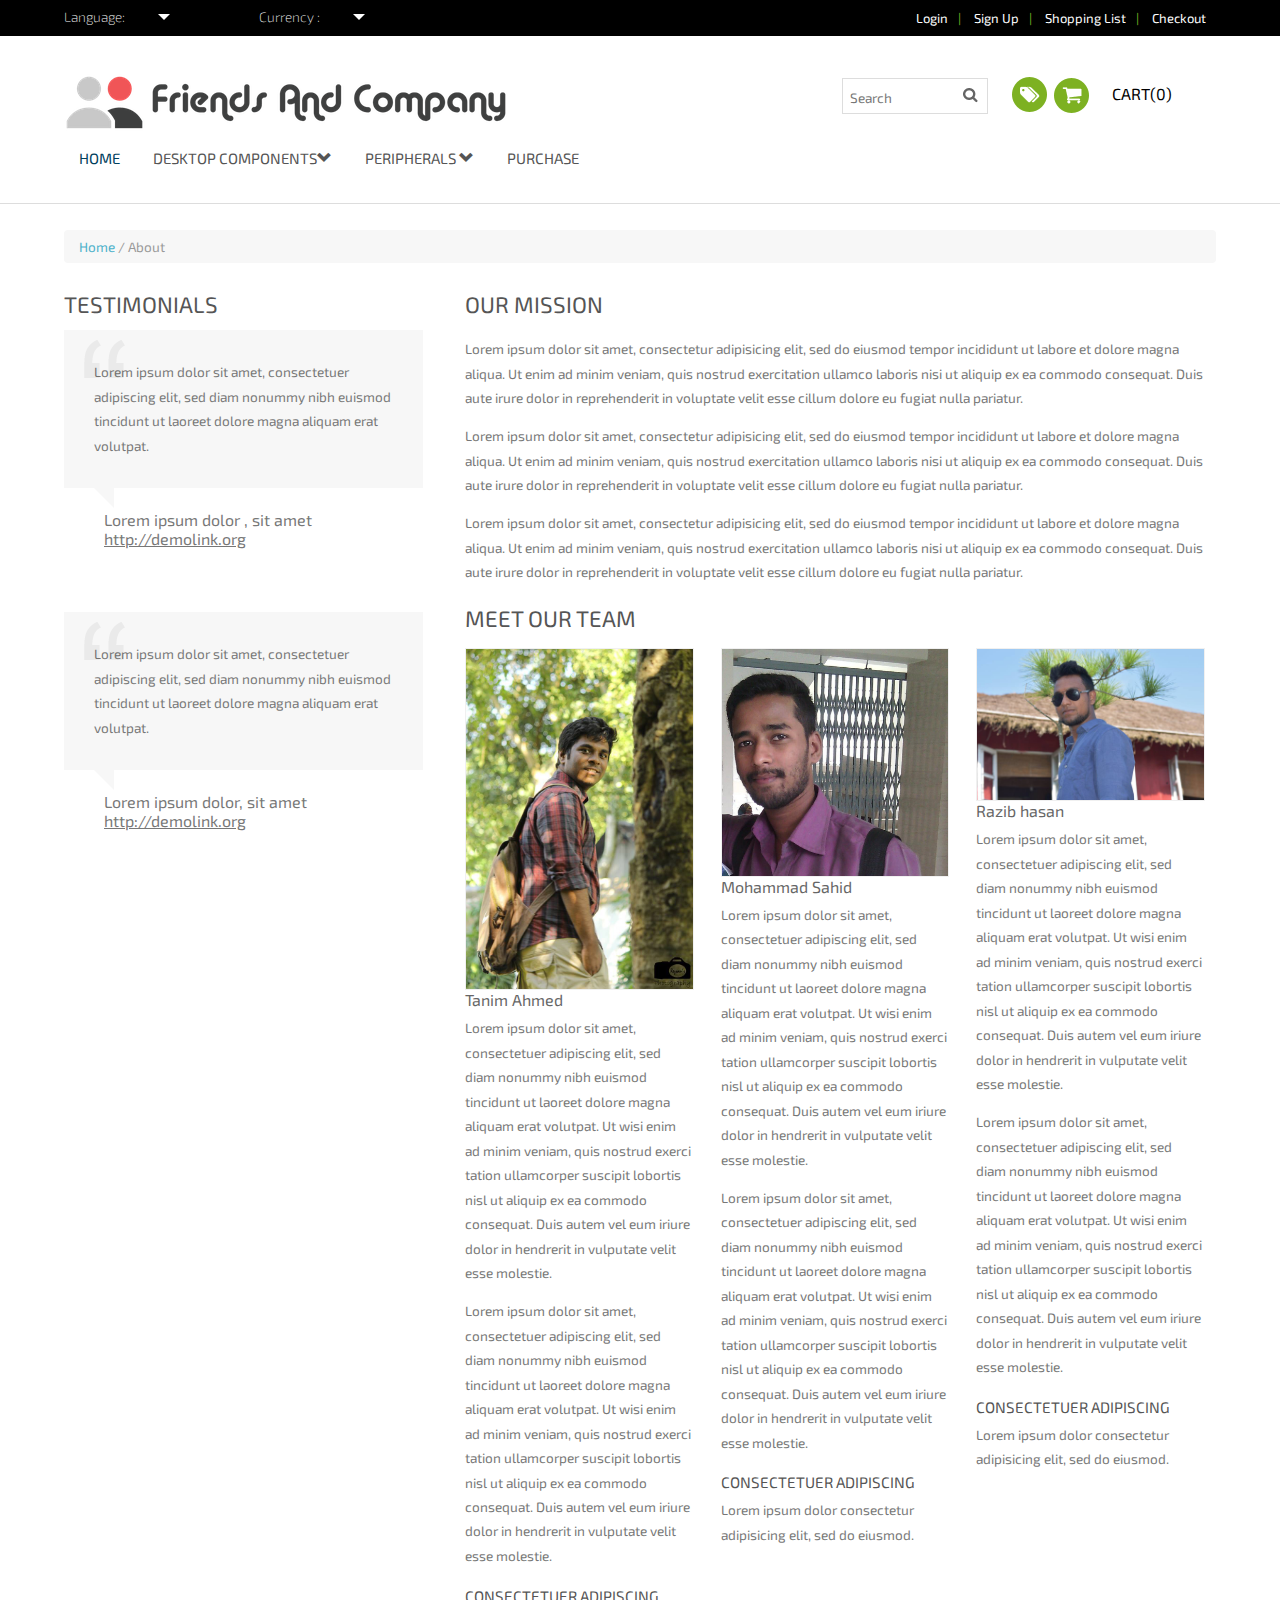
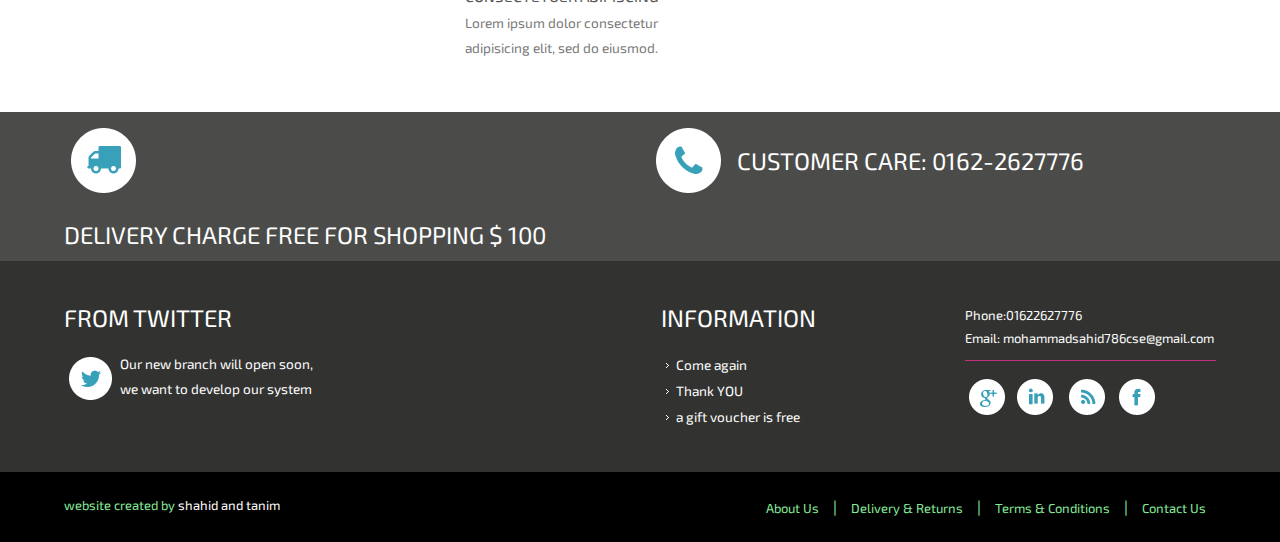
<file: about.html>
<html><head>
    
	
	<title>Computer Accessories</title>
	  <meta charset="utf-8">

	  
	  
  <meta name="viewport" content="width=device-width, initial-scale=1">
  <link rel="stylesheet" href="https://maxcdn.bootstrapcdn.com/bootstrap/3.3.7/css/bootstrap.min.css">
  <script src="https://ajax.googleapis.com/ajax/libs/jquery/3.2.0/jquery.min.js"></script>
  <script src="https://maxcdn.bootstrapcdn.com/bootstrap/3.3.7/js/bootstrap.min.js"></script>
	 <link rel="stylesheet" href="css/loginred.css">
	<script src='http://cdnjs.cloudflare.com/ajax/libs/jquery/2.1.3/jquery.min.js'></script>
    <meta name="viewport" content="width=device-width, initial-scale=1, maximum-scale=1">
    <meta http-equiv="Content-Type" content="text/html; charset=utf-8">
    <link href="css/style.css" rel="stylesheet" type="text/css" media="all"/>
    <link href="css/form.css" rel="stylesheet" type="text/css" media="all"/>
    <link href="http://fonts.googleapis.com/css?family=Exo+2" rel="stylesheet" type="text/css">
    <script type="text/javascript" src="js/jquery1.min.js"></script>
    <!-- start menu -->
    <link href="css/megamenu.css" rel="stylesheet" type="text/css" media="all">
    <script type="text/javascript" src="js/megamenu.js"></script>
    <script>
      $(document).ready(function(){$(".megamenu").megamenu();});
    </script>
    <!--start slider -->
    <link rel="stylesheet" href="css/fwslider.css" media="all"/>
    <script src="js/jquery-ui.min.js"></script>
    <script src="js/css3-mediaqueries.js"></script>
    <script src="js/fwslider.js"></script>
    <!--end slider -->
    <script src="js/jquery.easydropdown.js"></script>
  </head><body>
  <div class="header-top">
      <div class="wrap">
        <div class="header-top-left">
          <div class="box">
      <select tabindex="4" class="dropdown">
              <option value="" class="label">Language:</option>
              <option value="1">English</option>
              <option value="2">Bengali</option>
            </select>
          </div>
		
          <div class="box1">
            <select tabindex="4" class="dropdown">
              <option value="" class="label">Currency :</option>
              <option value="1">$ Dollar</option>
              <option value="2">৳ Taka</option>
            </select>
          </div>
		
          <div class="clear"></div>
        </div>
        <div class="cssmenu">
          <ul>
		  <li>
			<a href=""data-toggle="modal" data-target="#myModal">Login</a>
            </li>|
            <li class="active">
              <a href="login.html">Sign Up</a>
            </li>|
            <li>
              <a href="checkout.html">Shopping List</a>
            </li>|
            <li>
              <a href="checkout.html">Checkout</a>
            </li>
			
          </ul>
        </div>
        <div class="clear"></div>
      </div>
    </div>
	
	
	<!--modal-->
	<div id="myModal" class="modal fade" role="dialog">
  <div class="modal-dialog">

    <!-- Modal content-->
   
<div class="container">
  <div class="card"></div>
  <div class="card">
    <h1 class="title">Login</h1>
    <form>
      <div class="input-container">
        <input type="#{type}" id="#{label}" required="required"/>
        <label for="#{label}">Username</label>
        <div class="bar"></div>
      </div>
      <div class="input-container">
        <input type="#{type}" id="#{label}" required="required"/>
        <label for="#{label}">Password</label>
        <div class="bar"></div>
      </div>
      <div class="button-container">
        <button><span>Go</span></button>
      </div>
      <div class="footer"><a href="#">Forgot your password?</a></div>
    </form>
  </div>
  <div class="card alt">
    <div class="toggle"></div>
    <h1 class="title">Register
      <div class="close"></div>
    </h1>
    <form>
      <div class="input-container">
        <input type="#{type}" id="#{label}" required="required"/>
        <label for="#{label}">Username</label>
        <div class="bar"></div>
      </div>
      <div class="input-container">
        <input type="#{type}" id="#{label}" required="required"/>
        <label for="#{label}">Password</label>
        <div class="bar"></div>
      </div>
      <div class="input-container">
        <input type="#{type}" id="#{label}" required="required"/>
        <label for="#{label}">Repeat Password</label>
        <div class="bar"></div>
      </div>
      <div class="button-container">
        <button><span>Next</span></button>
      </div>
    </form>
  </div>
</div>

  </div>
</div>
	<script src="js/loginred.js"></script>
	<link rel='stylesheet prefetch' href='http://maxcdn.bootstrapcdn.com/font-awesome/4.3.0/css/font-awesome.min.css'>

	
	
		<!-- 2ND HEADER CODES -->
	
	
    <div class="header-bottom">
      <div class="wrap">
        <div class="header-bottom-left">
          <div class="logo">
            <a href="Tindex.html"><img src="image/logo.png" alt=""></a>
          </div>
          <div class="menu">
            <ul class="megamenu skyblue">
              <li class="active grid">
               <a href="index.html">Home</a>
              </li>
              <li>
                <a class="color4" href="#">Desktop Components<span class="glyphicon glyphicon-chevron-down"></a>
                <div class="megapanel">
                  <div class="row">
                    <div class="col1">
                      <div class="h_nav">
                        <h4>Computer parts</h4>
                        <ul>
                          <li>
                            <a href="womens.html"></a>
                          </li>
                          <li>
                            <a href="womens.html">Processor</a>
                          </li>
                          <li>
                            <a href="womens.html">RAM </a>
                          </li>
                          <li>
                            <a href="womens.html">Motherboard</a>
                          </li>
						  <li>
                            <a href="womens.html">image/graphics card</a>
                          </li>
						   <li>
                            <a href="womens.html">Optical Device</a>
                          </li>
						   <li>
                            <a href="womens.html">Casing</a>
                          </li>
						   <li>
                            <a href="womens.html">Power Supply</a>
                          </li>
						  <li>
                            <a href="womens.html">Sound Card</a>
                          </li>
						  <li>
                            <a href="mens.html">Peripherals</a>
                          </li>
						  
                        </ul>
                      </div>
                    </div>
                    
                    <div class="col1">
                      <div class="h_nav">
                        <h4>Brands</h4>
                        <ul>
                          <li>
                            <a href=".html">Asus</a>
                          </li>
						  
						  <li>
                            <a href=".html">AMD</a>
                          </li>
						  
						  <li>
                            <a href=".html">Dell</a>
                          </li>
						  
                          <li>
                            <a href=".html">Intel</a>
                          </li>
						  

						  <li>
                            <a href=".html">Samsung</a>
                          </li>
						  
						  
                           
                        </ul>
                      </div>
                    </div>
                  </div>
                </div>
              </li>
			  
			  
              <li>
                <a class="color5" href="#">Peripherals <span class="glyphicon glyphicon-chevron-down"></span> </a>
                <div class="megapanel">
                  <div class="col1">
                    <div class="h_nav">
                      <h4>Components</h4>
                      <ul>
                        <li>
                          <a href="mens.html">Keyboards</a>
                        </li>
                        <li>
                          <a href="mens.html">Mice</a>
                        </li>
                        <li>
                          <a href="mens.html">Headset</a>
                        </li>
                        <li>
                          <a href="mens.html">Cooling fan</a>
                        </li>
						<li>
                          <a href="mens.html">Internet Accessories</a>
                        </li>
                       <li>
                <a class="color6" href="other.html">Custom</a>
                       </li>
					   
						</ul>
                    </div>
                  </div>
                  <div class="col1">
                    <div class="h_nav">
                      <h4>Gaming Brands</h4>
                      <ul>
                        <li>
                          <a href="mens.html">Razer</a>
                        </li>
                        <li>
                          <a href="mens.html">Thermaltake</a>
                        </li>
                        <li>
                          <a href="mens.html">A4tech</a>
                        </li>
                      </ul>
                    </div>
                  </div>
				  </div>				
              </li>
			  
              
              <li>
                <a class="color7" href="other.html">Purchase</a>
              </li>
            </ul>
          </div>
        </div>
		
		

	
	
        <div class="header-bottom-right">
          <div class="search">
            <input type="text" name="s" class="textbox" value="Search" onfocus="this.value = '';" onblur="if (this.value == '') {this.value = 'Search';}"/>
            <input type="submit" value="Subscribe" id="submit" name="submit"/>
            <div id="response"></div>
          </div>
          <div class="tag-list">
            <ul class="icon1 sub-icon1 profile_img">
              <li>
                <a class="active-icon c1" href="#"> </a>
                <ul class="sub-icon1 list">
                  <li>
                    <h3>Tag this product</h3>
                    <a href=""></a>
                  </li>
                  <li>
                    <p>U can tag this procuct by 
                      <a href="#">Click here</a>
                    </p>
                  </li>
                </ul>
              </li>
            </ul>
            <ul class="icon1 sub-icon1 profile_img">
              <li>
                <a class="active-icon c2" href="#"> </a>
                <ul class="sub-icon1 list">
                  <li>
                    <h3>No Products</h3>
                    <a href=""></a>
                  </li>
                  <li>
                    <p>U dont have any products in your cart list
                      <a href="">click here</a>
                    </p>
                  </li>
                </ul>
              </li>
            </ul>
            <ul class="last">
              <li>
                <a href="#">Cart(0)</a>
              </li>
            </ul>
          </div>
        </div>
        <div class="clear"></div>
      </div>
    </div>
       <div class="login">
          <div class="wrap">
				<ul class="breadcrumb breadcrumb__t"><a class="home" href="#">Home</a>  / About</ul>
				<div class="section group">
				   <div class="labout span_1_of_about">
					 <h3>Testimonials</h3>
					  <div class="testimonials ">
						<div class="testi-item">
						<blockquote class="testi-item_blockquote">
							<a href="#">Lorem ipsum dolor sit amet, consectetuer adipiscing elit, sed diam nonummy nibh euismod tincidunt ut laoreet dolore magna aliquam erat volutpat. </a>
							<div class="clear"></div>
						</blockquote>
							<small class="testi-meta"><span class="user">Lorem ipsum dolor </span>,
							<span class="info">sit amet</span><br><a href="#">http://demolink.org</a></small></div>
					   </div>
					   <div class="testimonials ">
						<div class="testi-item">
						<blockquote class="testi-item_blockquote">
							<a href="#">Lorem ipsum dolor sit amet, consectetuer adipiscing elit, sed diam nonummy nibh euismod tincidunt ut laoreet dolore magna aliquam erat volutpat. </a>
							<div class="clear"></div>
						</blockquote>
							<small class="testi-meta"><span class="user">Lorem ipsum dolor</span>,
							<span class="info">sit amet</span><br><a href="#">http://demolink.org</a></small></div>
					   </div>
				    </div>
				    <div class="cont span_2_of_about">
				       <h3>Our Mission</h3>
					   	<p>Lorem ipsum dolor sit amet, consectetur adipisicing elit, sed do eiusmod tempor incididunt ut labore et dolore magna aliqua. Ut enim ad minim veniam, quis nostrud exercitation ullamco laboris nisi ut aliquip ex ea commodo consequat. Duis aute irure dolor in reprehenderit in voluptate velit esse cillum dolore eu fugiat nulla pariatur.</p>
					   <p>Lorem ipsum dolor sit amet, consectetur adipisicing elit, sed do eiusmod tempor incididunt ut labore et dolore magna aliqua. Ut enim ad minim veniam, quis nostrud exercitation ullamco laboris nisi ut aliquip ex ea commodo consequat. Duis aute irure dolor in reprehenderit in voluptate velit esse cillum dolore eu fugiat nulla pariatur.</p>
				       <p>Lorem ipsum dolor sit amet, consectetur adipisicing elit, sed do eiusmod tempor incididunt ut labore et dolore magna aliqua. Ut enim ad minim veniam, quis nostrud exercitation ullamco laboris nisi ut aliquip ex ea commodo consequat. Duis aute irure dolor in reprehenderit in voluptate velit esse cillum dolore eu fugiat nulla pariatur.</p>
				        <h5 class="m_6">Meet Our Team</h5>	
				     <div class="section group">
						<div class="col_1_of_about-box span_1_of_about-box">
						   <a href="#small-dialog3"><img src="image/developer/tanim.jpg" title="continue" alt=""/></a>
		                     <div id="small-dialog3" class="mfp-hide" >
							   <div class="pop_up2">
							   	 <h2>Tanim Ahmed</h2>
								 <p>Lorem ipsum dolor sit amet, consectetuer adipiscing elit, sed diam nonummy nibh euismod tincidunt ut laoreet dolore magna aliquam erat volutpat. Ut wisi enim ad minim veniam, quis nostrud exerci tation ullamcorper suscipit lobortis nisl ut aliquip ex ea commodo consequat. Duis autem vel eum iriure dolor in hendrerit in vulputate velit esse molestie.</p>
								 <p>Lorem ipsum dolor sit amet, consectetuer adipiscing elit, sed diam nonummy nibh euismod tincidunt ut laoreet dolore magna aliquam erat volutpat. Ut wisi enim ad minim veniam, quis nostrud exerci tation ullamcorper suscipit lobortis nisl ut aliquip ex ea commodo consequat. Duis autem vel eum iriure dolor in hendrerit in vulputate velit esse molestie.</p>
								</div>
							 </div>
							 <h4 class="m_7"><a href="#">consectetuer adipiscing</a></h4>
							 <p>Lorem ipsum dolor consectetur adipisicing elit, sed do eiusmod.</p>
					     </div>
						 <div class="col_1_of_about-box span_1_of_about-box">
						   <a href="#small-dialog3"><img src="image/developer/sahid.jpg" title="continue" alt=""/></a>
		                     <div id="small-dialog3" class="mfp-hide">
							   <div class="pop_up2">
							   	 <h5>Mohammad Sahid</h5>
								 <p text="center">Lorem ipsum dolor sit amet, consectetuer adipiscing elit, sed diam nonummy nibh euismod tincidunt ut laoreet dolore magna aliquam erat volutpat. Ut wisi enim ad minim veniam, quis nostrud exerci tation ullamcorper suscipit lobortis nisl ut aliquip ex ea commodo consequat. Duis autem vel eum iriure dolor in hendrerit in vulputate velit esse molestie.</p>
								 <p>Lorem ipsum dolor sit amet, consectetuer adipiscing elit, sed diam nonummy nibh euismod tincidunt ut laoreet dolore magna aliquam erat volutpat. Ut wisi enim ad minim veniam, quis nostrud exerci tation ullamcorper suscipit lobortis nisl ut aliquip ex ea commodo consequat. Duis autem vel eum iriure dolor in hendrerit in vulputate velit esse molestie.</p>
								</div>
							 </div>
							 <h4 class="m_7"><a href="#">consectetuer adipiscing</a></h4>
							 <p>Lorem ipsum dolor consectetur adipisicing elit, sed do eiusmod.</p>
					     </div>
						 <div class="col_1_of_about-box span_1_of_about-box">
						   <a href="#small-dialog3"><img src="image/developer/rajib.jpg" title="continue" alt=""/></a>
		                     <div id="small-dialog3" class="mfp-hide">
							   <div class="pop_up2">
							   	 <h1>Razib hasan</h1>
								 <p>Lorem ipsum dolor sit amet, consectetuer adipiscing elit, sed diam nonummy nibh euismod tincidunt ut laoreet dolore magna aliquam erat volutpat. Ut wisi enim ad minim veniam, quis nostrud exerci tation ullamcorper suscipit lobortis nisl ut aliquip ex ea commodo consequat. Duis autem vel eum iriure dolor in hendrerit in vulputate velit esse molestie.</p>
								 <p>Lorem ipsum dolor sit amet, consectetuer adipiscing elit, sed diam nonummy nibh euismod tincidunt ut laoreet dolore magna aliquam erat volutpat. Ut wisi enim ad minim veniam, quis nostrud exerci tation ullamcorper suscipit lobortis nisl ut aliquip ex ea commodo consequat. Duis autem vel eum iriure dolor in hendrerit in vulputate velit esse molestie.</p>
								</div>
							 </div>
							 <h4 class="m_7"><a href="#">consectetuer adipiscing</a></h4>
							 <p>Lorem ipsum dolor consectetur adipisicing elit, sed do eiusmod.</p>
					     </div>
						
				        <div class="clear"></div> 
							
		   </div>
	

           </div>
		   <div class="clear"></div>	
		  </div>
	</div>	
   </div>  
    <div class="footer">
		<div class="footer-top">
			<div class="wrap">
			  <div class="section group example">
				<div class="col_1_of_2 span_1_of_2">
					<ul class="f-list">
					  <li><img src="image/2.png"><span class="f-text">delivery charge free for shopping $ 100</span><div class="clear"></div></li>
					</ul>
				</div>
				<div class="col_1_of_2 span_1_of_2">
					<ul class="f-list">
					  <li><a href="#"><img src="image/3.png"><span class="f-text">Customer Care: 0162-2627776</span></a><div class="clear"></div></li>
					</ul>
				</div>
				<div class="clear"></div>
		      </div>
			</div>
		</div>
		
		<div class="footer-middle">
			<div class="wrap">		   
		   <div class="section group example">
			  <div class="col_1_of_f_1 span_1_of_f_1">
				  <div class="col_1_of_f_2 span_1_of_f_2">
						<h3>From Twitter</h3>
				       <div class="recent-tweet">
							<div class="recent-tweet-icon">
								<span> </span>
							</div>
							<div class="recent-tweet-info">
								<p>Our new branch will open soon, we want to develop our system </p>
							</div>
							<div class="clear"> </div>
					   </div>
					   
				</div>
				<div class="clear"></div>
		      </div>
 		
			 <div class="col_1_of_f_1 span_1_of_f_1">
			   <div class="section group example">
				 <div class="col_1_of_f_2 span_1_of_f_2">
				    <h3>Information</h3>
						<ul class="f-list1">
						    <li><a href="#">Come again</a></li>
						    <li><a href="#">Thank YOU</a></li>
				            <li><a href="#">a gift voucher is free </a></li>
				           
			         	</ul>
 				 </div>
				 <div class="col_1_of_f_2 span_1_of_f_2">
				  
						<div class="company_address">
 
					   		<p>Phone:01622627776</p>
					 	 	<p>Email: <span>mohammadsahid786cse@gmail.com</span></p>
					   		
					   </div>
					   <div class="social-media">
						     <ul>
						        <li> <span class="simptip-position-bottom simptip-movable" data-tooltip="Google"><a href="#" target="_blank"> </a></span></li>
						        <li><span class="simptip-position-bottom simptip-movable" data-tooltip="Linked in"><a href="#" target="_blank"> </a> </span></li>
						        <li><span class="simptip-position-bottom simptip-movable" data-tooltip="Rss"><a href="#" target="_blank"> </a></span></li>
						        <li><span class="simptip-position-bottom simptip-movable" data-tooltip="Facebook"><a href="#" target="_blank"> </a></span></li>
						    </ul>
					   </div>
				</div>
				<div class="clear"></div>
		    </div>
		   </div>
		  <div class="clear"></div>
		    </div>
		  </div>
		</div>
		
		<div class="footer-bottom">
			<div class="wrap">
	             <div class="copy">
			        <p>website created by <a>shahid and tanim</a></p>
		         </div>
				<div class="f-list2">
				 <ul>
					<li class="active"><a href="about.html">About Us</a></li> |
					<li><a href="delivery.html">Delivery & Returns</a></li> |
					<li><a href="delivery.html">Terms & Conditions</a></li> |
					<li><a href="contact.html">Contact Us</a></li> 
				 </ul>
			    </div>
			    <div class="clear"></div>
		      </div>
	     </div>
	</div>
</body>
</html>
</file>
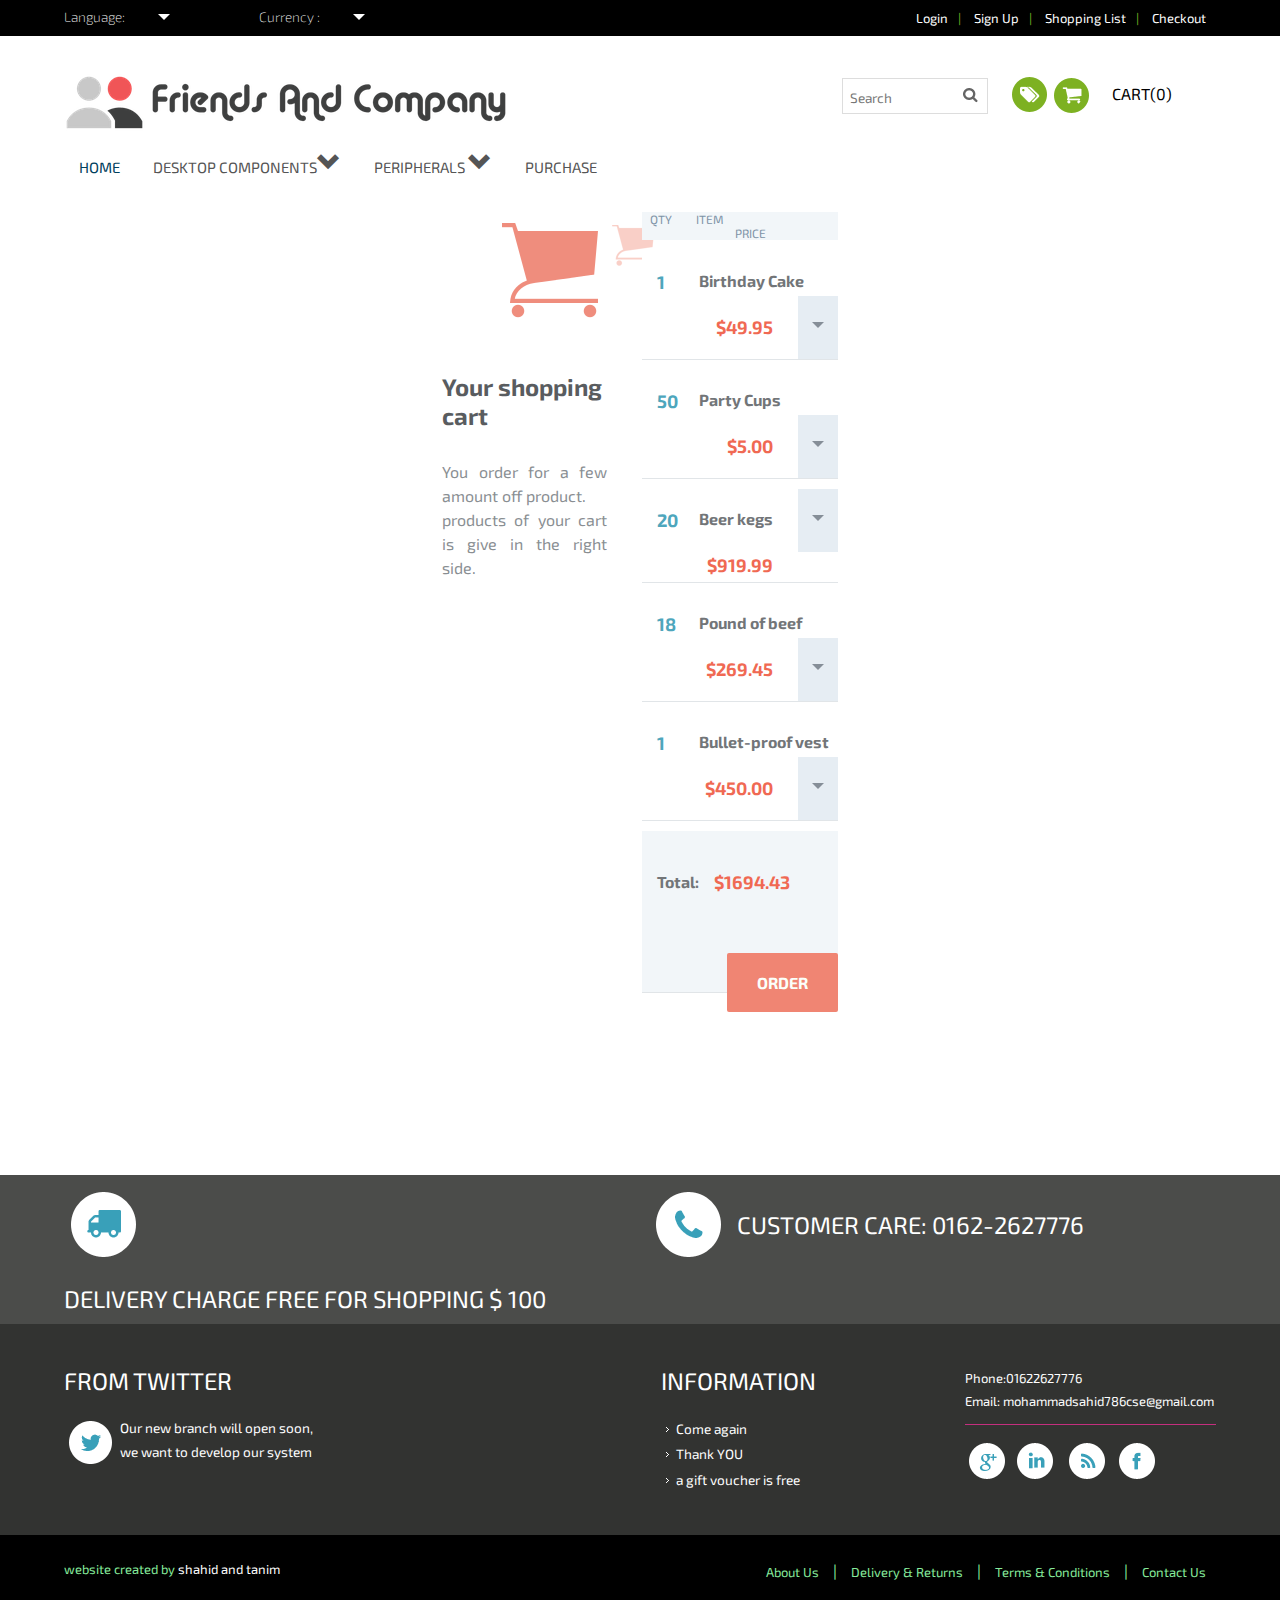
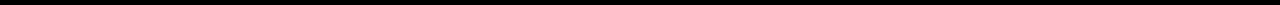
<file: checkout.html>
<html><head>
    
	
	<title>Computer Accessories</title>
	  <meta charset="utf-8">
	<link rel="stylesheet" type="text/css" href="shoppingcart/css/bootstrap.min.css"/>
		<link rel="stylesheet" type="text/css" href="shoppingcart/css/custom.css"/>	
	  
	  
  <meta name="viewport" content="width=device-width, initial-scale=1">
  <link rel="stylesheet" href="https://maxcdn.bootstrapcdn.com/bootstrap/3.3.7/css/bootstrap.min.css">
  <script src="https://ajax.googleapis.com/ajax/libs/jquery/3.2.0/jquery.min.js"></script>
  <script src="https://maxcdn.bootstrapcdn.com/bootstrap/3.3.7/js/bootstrap.min.js"></script>
	 <link rel="stylesheet" href="css/loginred.css">
	<script src='http://cdnjs.cloudflare.com/ajax/libs/jquery/2.1.3/jquery.min.js'></script>
    <meta name="viewport" content="width=device-width, initial-scale=1, maximum-scale=1">
    <meta http-equiv="Content-Type" content="text/html; charset=utf-8">
    <link href="css/style.css" rel="stylesheet" type="text/css" media="all"/>
    <link href="css/form.css" rel="stylesheet" type="text/css" media="all"/>
    <link href="http://fonts.googleapis.com/css?family=Exo+2" rel="stylesheet" type="text/css">
    <script type="text/javascript" src="js/jquery1.min.js"></script>
    <!-- start menu -->
    <link href="css/megamenu.css" rel="stylesheet" type="text/css" media="all">
    <script type="text/javascript" src="js/megamenu.js"></script>
    <script>
      $(document).ready(function(){$(".megamenu").megamenu();});
    </script>
    <!--start slider -->
    <link rel="stylesheet" href="css/fwslider.css" media="all"/>
    <script src="js/jquery-ui.min.js"></script>
    <script src="js/css3-mediaqueries.js"></script>
    <script src="js/fwslider.js"></script>
    <!--end slider -->
    <script src="js/jquery.easydropdown.js"></script>
  </head><body>
  <div class="header-top">
      <div class="wrap">
        <div class="header-top-left">
          <div class="box">
      <select tabindex="4" class="dropdown">
              <option value="" class="label">Language:</option>
              <option value="1">English</option>
              <option value="2">Bengali</option>
            </select>
          </div>
		
          <div class="box1">
            <select tabindex="4" class="dropdown">
              <option value="" class="label">Currency :</option>
              <option value="1">$ Dollar</option>
              <option value="2">৳ Taka</option>
            </select>
          </div>
		
          <div class="clear"></div>
        </div>
        <div class="cssmenu">
          <ul>
		  <li>
			<a href=""data-toggle="modal" data-target="#myModal">Login</a>
            </li>|
            <li class="active">
              <a href="login.html">Sign Up</a>
            </li>|
            <li>
              <a href="checkout.html">Shopping List</a>
            </li>|
            <li>
              <a href="checkout.html">Checkout</a>
            </li>
			
          </ul>
        </div>
        <div class="clear"></div>
      </div>
    </div>
	
	
	<!--modal-->
	<div id="myModal" class="modal fade" role="dialog">
  <div class="modal-dialog">

    <!-- Modal content-->
   
<div class="container">
  <div class="card"></div>
  <div class="card">
    <h1 class="title">Login</h1>
    <form>
      <div class="input-container">
        <input type="#{type}" id="#{label}" required="required"/>
        <label for="#{label}">Username</label>
        <div class="bar"></div>
      </div>
      <div class="input-container">
        <input type="#{type}" id="#{label}" required="required"/>
        <label for="#{label}">Password</label>
        <div class="bar"></div>
      </div>
      <div class="button-container">
        <button><span>Go</span></button>
      </div>
      <div class="footer"><a href="#">Forgot your password?</a></div>
    </form>
  </div>
  <div class="card alt">
    <div class="toggle"></div>
    <h1 class="title">Register
      <div class="close"></div>
    </h1>
    <form>
      <div class="input-container">
        <input type="#{type}" id="#{label}" required="required"/>
        <label for="#{label}">Username</label>
        <div class="bar"></div>
      </div>
      <div class="input-container">
        <input type="#{type}" id="#{label}" required="required"/>
        <label for="#{label}">Password</label>
        <div class="bar"></div>
      </div>
      <div class="input-container">
        <input type="#{type}" id="#{label}" required="required"/>
        <label for="#{label}">Repeat Password</label>
        <div class="bar"></div>
      </div>
      <div class="button-container">
        <button><span>Next</span></button>
      </div>
    </form>
  </div>
</div>

  </div>
</div>
	<script src="js/loginred.js"></script>
	<link rel='stylesheet prefetch' href='http://maxcdn.bootstrapcdn.com/font-awesome/4.3.0/css/font-awesome.min.css'>

	
	
		<!-- 2ND HEADER CODES -->
	
	
    <div class="header-bottom">
      <div class="wrap">
        <div class="header-bottom-left">
          <div class="logo">
            <a href="Tindex.html"><img src="image/logo.png" alt=""></a>
          </div>
          <div class="menu">
            <ul class="megamenu skyblue">
              <li class="active grid">
               <a href="index.html">Home</a>
              </li>
              <li>
                <a class="color4" href="#">Desktop Components<span class="glyphicon glyphicon-chevron-down"></a>
                <div class="megapanel">
                  <div class="row">
                    <div class="col1">
                      <div class="h_nav">
                        <h4>Computer parts</h4>
                        <ul>
                          <li>
                            <a href="womens.html"></a>
                          </li>
                          <li>
                            <a href="womens.html">Processor</a>
                          </li>
                          <li>
                            <a href="womens.html">RAM </a>
                          </li>
                          <li>
                            <a href="womens.html">Motherboard</a>
                          </li>
						  <li>
                            <a href="womens.html">image/graphics card</a>
                          </li>
						   <li>
                            <a href="womens.html">Optical Device</a>
                          </li>
						   <li>
                            <a href="womens.html">Casing</a>
                          </li>
						   <li>
                            <a href="womens.html">Power Supply</a>
                          </li>
						  <li>
                            <a href="womens.html">Sound Card</a>
                          </li>
						  <li>
                            <a href="mens.html">Peripherals</a>
                          </li>
						  
                        </ul>
                      </div>
                    </div>
                    
                    <div class="col1">
                      <div class="h_nav">
                        <h4>Brands</h4>
                        <ul>
                          <li>
                            <a href=".html">Asus</a>
                          </li>
						  
						  <li>
                            <a href=".html">AMD</a>
                          </li>
						  
						  <li>
                            <a href=".html">Dell</a>
                          </li>
						  
                          <li>
                            <a href=".html">Intel</a>
                          </li>
						  

						  <li>
                            <a href=".html">Samsung</a>
                          </li>
						  
						  
                           
                        </ul>
                      </div>
                    </div>
                  </div>
                </div>
              </li>
			  
			  
              <li>
                <a class="color5" href="#">Peripherals <span class="glyphicon glyphicon-chevron-down"></span> </a>
                <div class="megapanel">
                  <div class="col1">
                    <div class="h_nav">
                      <h4>Components</h4>
                      <ul>
                        <li>
                          <a href="mens.html">Keyboards</a>
                        </li>
                        <li>
                          <a href="mens.html">Mice</a>
                        </li>
                        <li>
                          <a href="mens.html">Headset</a>
                        </li>
                        <li>
                          <a href="mens.html">Cooling fan</a>
                        </li>
						<li>
                          <a href="mens.html">Internet Accessories</a>
                        </li>
                       <li>
                <a class="color6" href="other.html">Custom</a>
                       </li>
					   
						</ul>
                    </div>
                  </div>
                  <div class="col1">
                    <div class="h_nav">
                      <h4>Gaming Brands</h4>
                      <ul>
                        <li>
                          <a href="mens.html">Razer</a>
                        </li>
                        <li>
                          <a href="mens.html">Thermaltake</a>
                        </li>
                        <li>
                          <a href="mens.html">A4tech</a>
                        </li>
                      </ul>
                    </div>
                  </div>
				  </div>				
              </li>
			  
              
              <li>
                <a class="color7" href="other.html">Purchase</a>
              </li>
            </ul>
          </div>
        </div>
		
		

	
	
        <div class="header-bottom-right">
          <div class="search">
            <input type="text" name="s" class="textbox" value="Search" onfocus="this.value = '';" onblur="if (this.value == '') {this.value = 'Search';}"/>
            <input type="submit" value="Subscribe" id="submit" name="submit"/>
            <div id="response"></div>
          </div>
          <div class="tag-list">
            <ul class="icon1 sub-icon1 profile_img">
              <li>
                <a class="active-icon c1" href="#"> </a>
                <ul class="sub-icon1 list">
                  <li>
                    <h3>Tag this product</h3>
                    <a href=""></a>
                  </li>
                  <li>
                    <p>U can tag this procuct by 
                      <a href="#">Click here</a>
                    </p>
                  </li>
                </ul>
              </li>
            </ul>
            <ul class="icon1 sub-icon1 profile_img">
              <li>
                <a class="active-icon c2" href="#"> </a>
                <ul class="sub-icon1 list">
                  <li>
                    <h3>No Products</h3>
                    <a href=""></a>
                  </li>
                  <li>
                    <p>U dont have any products in your cart list
                      <a href="">click here</a>
                    </p>
                  </li>
                </ul>
              </li>
            </ul>
            <ul class="last">
              <li>
                <a href="#">Cart(0)</a>
              </li>
            </ul>
          </div>
        </div>
        <div class="clear"></div>
      </div>
    </div>
  <!--------------------------------------------->
  	<div class="container text-center">

			<div class="col-md-5 col-sm-12">
				<div class="bigcart"></div>
				<h1>Your shopping cart</h1>
				<p>
					You order for a few amount off product.
				</p>
				<p> products of your cart is give in the right side.</p>
			</div>
			
			<div class="col-md-7 col-sm-12 text-left">
				<ul>
					<li class="row list-inline columnCaptions">
						<span>QTY</span>
						<span>ITEM</span>
						<span>Price</span>
					</li>
					<li class="row">
						<span class="quantity">1</span>
						<span class="itemName">Birthday Cake</span>
						<span class="popbtn"><a class="arrow"></a></span>
						<span class="price">$49.95</span>
					</li>
					<li class="row">
						<span class="quantity">50</span>
						<span class="itemName">Party Cups</span>
						<span class="popbtn"><a class="arrow"></a></span>
						<span class="price">$5.00</span>
					</li>
					<li class="row">
						<span class="quantity">20</span>
						<span class="itemName">Beer kegs</span>
						<span class="popbtn"><a class="arrow"></a></span>
						<span class="price">$919.99</span>				
					</li>
					<li class="row">
						<span class="quantity">18</span>
						<span class="itemName">Pound of beef</span>
						<span class="popbtn"><a class="arrow"></a></span>
						<span class="price">$269.45</span>
					</li>
					<li class="row">
						<span class="quantity">1</span>
						<span class="itemName">Bullet-proof vest</span>
						<span class="popbtn"  data-parent="#asd" data-toggle="collapse" data-target="#demo"><a class="arrow"></a></span>
						<span class="price">$450.00</span>				
					</li>
					<li class="row totals">
						<span class="itemName">Total:</span>
						<span class="price">$1694.43</span>
						<span class="order"> <a class="text-center">ORDER</a></span>
					</li>
				</ul>
			</div>

		</div>

	
  
  
  
<!------------------------------------>
   <div class="footer">
		<div class="footer-top">
			<div class="wrap">
			  <div class="section group example">
				<div class="col_1_of_2 span_1_of_2">
					<ul class="f-list">
					  <li><img src="image/2.png"><span class="f-text">delivery charge free for shopping $ 100</span><div class="clear"></div></li>
					</ul>
				</div>
				<div class="col_1_of_2 span_1_of_2">
					<ul class="f-list">
					  <li><a href="#"><img src="image/3.png"><span class="f-text">Customer Care: 0162-2627776</span></a><div class="clear"></div></li>
					</ul>
				</div>
				<div class="clear"></div>
		      </div>
			</div>
		</div>
		
		<div class="footer-middle">
			<div class="wrap">		   
		   <div class="section group example">
			  <div class="col_1_of_f_1 span_1_of_f_1">
				  <div class="col_1_of_f_2 span_1_of_f_2">
						<h3>From Twitter</h3>
				       <div class="recent-tweet">
							<div class="recent-tweet-icon">
								<span> </span>
							</div>
							<div class="recent-tweet-info">
								<p>Our new branch will open soon, we want to develop our system </p>
							</div>
							<div class="clear"> </div>
					   </div>
					   
				</div>
				<div class="clear"></div>
		      </div>
 		
			 <div class="col_1_of_f_1 span_1_of_f_1">
			   <div class="section group example">
				 <div class="col_1_of_f_2 span_1_of_f_2">
				    <h3>Information</h3>
						<ul class="f-list1">
						    <li><a href="#">Come again</a></li>
						    <li><a href="#">Thank YOU</a></li>
				            <li><a href="#">a gift voucher is free </a></li>
				           
			         	</ul>
 				 </div>
				 <div class="col_1_of_f_2 span_1_of_f_2">
				  
						<div class="company_address">
 
					   		<p>Phone:01622627776</p>
					 	 	<p>Email: <span>mohammadsahid786cse@gmail.com</span></p>
					   		
					   </div>
					   <div class="social-media">
						     <ul>
						        <li> <span class="simptip-position-bottom simptip-movable" data-tooltip="Google"><a href="#" target="_blank"> </a></span></li>
						        <li><span class="simptip-position-bottom simptip-movable" data-tooltip="Linked in"><a href="#" target="_blank"> </a> </span></li>
						        <li><span class="simptip-position-bottom simptip-movable" data-tooltip="Rss"><a href="#" target="_blank"> </a></span></li>
						        <li><span class="simptip-position-bottom simptip-movable" data-tooltip="Facebook"><a href="#" target="_blank"> </a></span></li>
						    </ul>
					   </div>
				</div>
				<div class="clear"></div>
		    </div>
		   </div>
		  <div class="clear"></div>
		    </div>
		  </div>
		</div>
		
		<div class="footer-bottom">
			<div class="wrap">
	             <div class="copy">
			        <p>website created by <a>shahid and tanim</a></p>
		         </div>
				<div class="f-list2">
				 <ul>
					<li class="active"><a href="about.html">About Us</a></li> |
					<li><a href="delivery.html">Delivery & Returns</a></li> |
					<li><a href="delivery.html">Terms & Conditions</a></li> |
					<li><a href="contact.html">Contact Us</a></li> 
				 </ul>
			    </div>
			    <div class="clear"></div>
		      </div>
	     </div>
	</div>
</body>
</html>
</file>
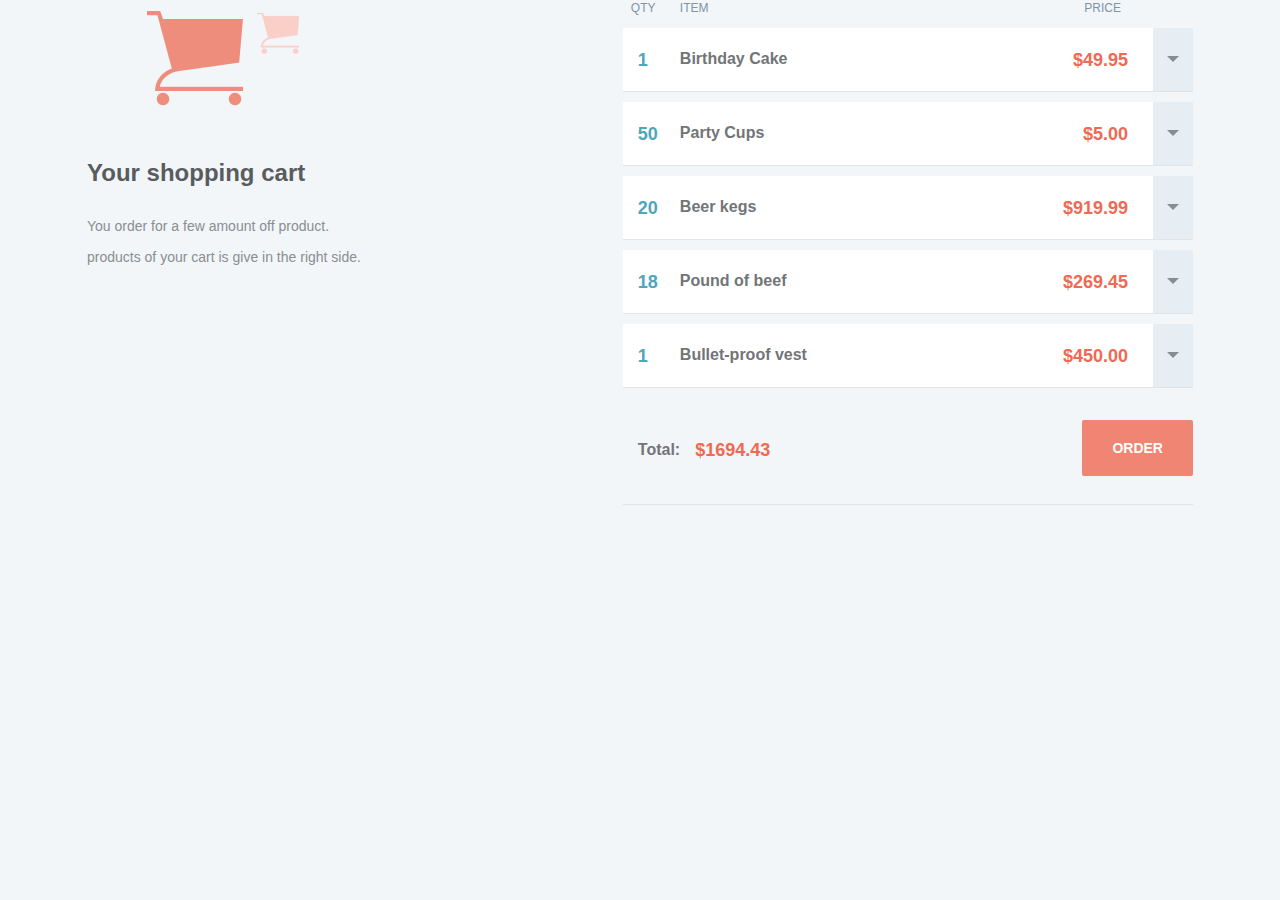
<file: shoppingcart.html>
<!DOCTYPE html>
<html>
	<head>
		<title>Shopping Cart</title>
		
		
		<link rel="stylesheet" type="text/css" href="shoppingcart/css/bootstrap.min.css"/>
		<link rel="stylesheet" type="text/css" href="shoppingcart/css/custom.css"/>		
	</head>

	<body>
	
	
		
		<div class="container text-center">

			<div class="col-md-5 col-sm-12">
				<div class="bigcart"></div>
				<h1>Your shopping cart</h1>
				<p>
					You order for a few amount off product.
				</p>
				<p> products of your cart is give in the right side.</p>
			</div>
			
			<div class="col-md-7 col-sm-12 text-left">
				<ul>
					<li class="row list-inline columnCaptions">
						<span>QTY</span>
						<span>ITEM</span>
						<span>Price</span>
					</li>
					<li class="row">
						<span class="quantity">1</span>
						<span class="itemName">Birthday Cake</span>
						<span class="popbtn"><a class="arrow"></a></span>
						<span class="price">$49.95</span>
					</li>
					<li class="row">
						<span class="quantity">50</span>
						<span class="itemName">Party Cups</span>
						<span class="popbtn"><a class="arrow"></a></span>
						<span class="price">$5.00</span>
					</li>
					<li class="row">
						<span class="quantity">20</span>
						<span class="itemName">Beer kegs</span>
						<span class="popbtn"><a class="arrow"></a></span>
						<span class="price">$919.99</span>				
					</li>
					<li class="row">
						<span class="quantity">18</span>
						<span class="itemName">Pound of beef</span>
						<span class="popbtn"><a class="arrow"></a></span>
						<span class="price">$269.45</span>
					</li>
					<li class="row">
						<span class="quantity">1</span>
						<span class="itemName">Bullet-proof vest</span>
						<span class="popbtn"  data-parent="#asd" data-toggle="collapse" data-target="#demo"><a class="arrow"></a></span>
						<span class="price">$450.00</span>				
					</li>
					<li class="row totals">
						<span class="itemName">Total:</span>
						<span class="price">$1694.43</span>
						<span class="order"> <a class="text-center">ORDER</a></span>
					</li>
				</ul>
			</div>

		</div>

	


	</body>
</html>
</file>
<file: css/loginred.css>
body {
  background: #e9e9e9;
  color: #666666;
  font-family: 'RobotoDraft', 'Roboto', sans-serif;
  font-size: 14px;
  -webkit-font-smoothing: antialiased;
  -moz-osx-font-smoothing: grayscale;
}

/* Pen Title */
.pen-title {
  padding: 50px 0;
  text-align: center;
  letter-spacing: 2px;
}
.pen-title h1 {
  margin: 0 0 20px;
  font-size: 48px;
  font-weight: 300;
}
.pen-title span {
  font-size: 12px;
}
.pen-title span .fa {
  color: #5e4f4f;
}
.pen-title span a {
  color: #5e4f4f;
  font-weight: 600;
  text-decoration: none;
}

/* Rerun */
.rerun {
  margin: 0 0 30px;
  text-align: center;
}
.rerun a {
  cursor: pointer;
  display: inline-block;
  background: #5e4f4f;
  border-radius: 3px;
  box-shadow: 0 1px 3px rgba(0, 0, 0, 0.12), 0 1px 2px rgba(0, 0, 0, 0.24);
  padding: 10px 20px;
  color: #ffffff;
  text-decoration: none;
  -webkit-transition: 0.3s ease;
  transition: 0.3s ease;
}
.rerun a:hover {
  box-shadow: 0 3px 6px rgba(0, 0, 0, 0.16), 0 3px 6px rgba(0, 0, 0, 0.23);
}

/* Scroll To Bottom */
#codepen, #portfolio {
  position: fixed;
  bottom: 30px;
  right: 30px;
  background: #363636;
  width: 56px;
  height: 56px;
  border-radius: 100%;
  box-shadow: 0 1px 3px rgba(0, 0, 0, 0.12), 0 1px 2px rgba(0, 0, 0, 0.24);
  -webkit-transition: 0.3s ease;
  transition: 0.3s ease;
  color: #ffffff;
  text-align: center;
}
#codepen i, #portfolio i {
  line-height: 56px;
}
#codepen:hover, #portfolio:hover {
  box-shadow: 0 10px 20px rgba(0, 0, 0, 0.19), 0 6px 6px rgba(0, 0, 0, 0.23);
}

/* CodePen */
#portfolio {
  bottom: 96px;
  right: 36px;
  background: #5e4f4f;
  width: 44px;
  height: 44px;
  -webkit-animation: buttonFadeInUp 1s ease;
  animation: buttonFadeInUp 1s ease;
}
#portfolio i {
  line-height: 44px;
}

/* Container */
.container {
  position: relative;
  max-width: 460px;
  width: 100%;
  margin: 0 auto 100px;
}
.container.active .card:first-child {
  background: #f2f2f2;
  margin: 0 15px;
}
.container.active .card:nth-child(2) {
  background: #fafafa;
  margin: 0 10px;
}
.container.active .card.alt {
  top: 20px;
  right: 0;
  width: 100%;
  min-width: 100%;
  height: auto;
  border-radius: 5px;
  padding: 60px 0 40px;
  overflow: hidden;
}
.container.active .card.alt .toggle {
  position: absolute;
  top: 40px;
  right: -70px;
  box-shadow: none;
  -webkit-transform: scale(10);
  transform: scale(10);
  -webkit-transition: -webkit-transform .3s ease;
  transition: -webkit-transform .3s ease;
  transition: transform .3s ease;
  transition: transform .3s ease, -webkit-transform .3s ease;
}
.container.active .card.alt .toggle:before {
  content: '';
}
.container.active .card.alt .title,
.container.active .card.alt .input-container,
.container.active .card.alt .button-container {
  left: 0;
  opacity: 1;
  visibility: visible;
  -webkit-transition: .3s ease;
  transition: .3s ease;
}
.container.active .card.alt .title {
  -webkit-transition-delay: .3s;
          transition-delay: .3s;
}
.container.active .card.alt .input-container {
  -webkit-transition-delay: .4s;
          transition-delay: .4s;
}
.container.active .card.alt .input-container:nth-child(2) {
  -webkit-transition-delay: .5s;
          transition-delay: .5s;
}
.container.active .card.alt .input-container:nth-child(3) {
  -webkit-transition-delay: .6s;
          transition-delay: .6s;
}
.container.active .card.alt .button-container {
  -webkit-transition-delay: .7s;
          transition-delay: .7s;
}

/* Card */
.card {
  position: relative;
  background: #ffffff;
  border-radius: 5px;
  padding: 60px 0 40px 0;
  box-sizing: border-box;
  box-shadow: 0 1px 3px rgba(0, 0, 0, 0.12), 0 1px 2px rgba(0, 0, 0, 0.24);
  -webkit-transition: .3s ease;
  transition: .3s ease;
  /* Title */
  /* Inputs */
  /* Button */
  /* Footer */
  /* Alt Card */
}
.card:first-child {
  background: #fafafa;
  height: 10px;
  border-radius: 5px 5px 0 0;
  margin: 0 10px;
  padding: 0;
}
.card .title {
  position: relative;
  z-index: 1;
  border-left: 5px solid #5e4f4f;
  margin: 0 0 35px;
  padding: 10px 0 10px 50px;
  color: #5e4f4f;
  font-size: 32px;
  font-weight: 600;
  text-transform: uppercase;
}
.card .input-container {
  position: relative;
  margin: 0 60px 50px;
}
.card .input-container input {
  outline: none;
  z-index: 1;
  position: relative;
  background: none;
  width: 100%;
  height: 60px;
  border: 0;
  color: #212121;
  font-size: 24px;
  font-weight: 400;
}
.card .input-container input:focus ~ label {
  color: #9d9d9d;
  -webkit-transform: translate(-12%, -50%) scale(0.75);
          transform: translate(-12%, -50%) scale(0.75);
}
.card .input-container input:focus ~ .bar:before, .card .input-container input:focus ~ .bar:after {
  width: 50%;
}
.card .input-container input:valid ~ label {
  color: #9d9d9d;
  -webkit-transform: translate(-12%, -50%) scale(0.75);
          transform: translate(-12%, -50%) scale(0.75);
}
.card .input-container label {
  position: absolute;
  top: 0;
  left: 0;
  color: #757575;
  font-size: 24px;
  font-weight: 300;
  line-height: 60px;
  -webkit-transition: 0.2s ease;
  transition: 0.2s ease;
}
.card .input-container .bar {
  position: absolute;
  left: 0;
  bottom: 0;
  background: #757575;
  width: 100%;
  height: 1px;
}
.card .input-container .bar:before, .card .input-container .bar:after {
  content: '';
  position: absolute;
  background: #5e4f4f;
  width: 0;
  height: 2px;
  -webkit-transition: .2s ease;
  transition: .2s ease;
}
.card .input-container .bar:before {
  left: 50%;
}
.card .input-container .bar:after {
  right: 50%;
}
.card .button-container {
  margin: 0 60px;
  text-align: center;
}
.card .button-container button {
  outline: 0;
  cursor: pointer;
  position: relative;
  display: inline-block;
  background: 0;
  width: 240px;
  border: 2px solid #e3e3e3;
  padding: 20px 0;
  font-size: 24px;
  font-weight: 600;
  line-height: 1;
  text-transform: uppercase;
  overflow: hidden;
  -webkit-transition: .3s ease;
  transition: .3s ease;
}
.card .button-container button span {
  position: relative;
  z-index: 1;
  color: #ddd;
  -webkit-transition: .3s ease;
  transition: .3s ease;
}
.card .button-container button:before {
  content: '';
  position: absolute;
  top: 50%;
  left: 50%;
  display: block;
  background: #5e4f4f;
  width: 30px;
  height: 30px;
  border-radius: 100%;
  margin: -15px 0 0 -15px;
  opacity: 0;
  -webkit-transition: .3s ease;
  transition: .3s ease;
}
.card .button-container button:hover, .card .button-container button:active, .card .button-container button:focus {
  border-color: #5e4f4f;
}
.card .button-container button:hover span, .card .button-container button:active span, .card .button-container button:focus span {
  color: #5e4f4f;
}
.card .button-container button:active span, .card .button-container button:focus span {
  color: #ffffff;
}
.card .button-container button:active:before, .card .button-container button:focus:before {
  opacity: 1;
  -webkit-transform: scale(10);
  transform: scale(10);
}
.card .footer {
  margin: 40px 0 0;
  color: #d3d3d3;
  font-size: 24px;
  font-weight: 300;
  text-align: center;
}
.card .footer a {
  color: inherit;
  text-decoration: none;
  -webkit-transition: .3s ease;
  transition: .3s ease;
}
.card .footer a:hover {
  color: #bababa;
}
.card.alt {
  position: absolute;
  top: 40px;
  right: -70px;
  z-index: 10;
  width: 140px;
  height: 140px;
  background: none;
  border-radius: 100%;
  box-shadow: none;
  padding: 0;
  -webkit-transition: .3s ease;
  transition: .3s ease;
  /* Toggle */
  /* Title */
  /* Input */
  /* Button */
}
.card.alt .toggle {
  position: relative;
  background: #5e4f4f;
  width: 140px;
  height: 140px;
  border-radius: 100%;
  box-shadow: 0 1px 3px rgba(0, 0, 0, 0.12), 0 1px 2px rgba(0, 0, 0, 0.24);
  color: #ffffff;
  font-size: 58px;
  line-height: 140px;
  text-align: center;
  cursor: pointer;
}
.card.alt .toggle:before {
  content: '\f040';
  display: inline-block;
  font: normal normal normal 14px/1 FontAwesome;
  font-size: inherit;
  text-rendering: auto;
  -webkit-font-smoothing: antialiased;
  -moz-osx-font-smoothing: grayscale;
  -webkit-transform: translate(0, 0);
          transform: translate(0, 0);
}
.card.alt .title,
.card.alt .input-container,
.card.alt .button-container {
  left: 100px;
  opacity: 0;
  visibility: hidden;
}
.card.alt .title {
  position: relative;
  border-color: #ffffff;
  color: #ffffff;
}
.card.alt .title .close {
  cursor: pointer;
  position: absolute;
  top: 0;
  right: 60px;
  display: inline;
  color: #ffffff;
  font-size: 58px;
  font-weight: 400;
}
.card.alt .title .close:before {
  content: '\00d7';
}
.card.alt .input-container input {
  color: #ffffff;
}
.card.alt .input-container input:focus ~ label {
  color: #ffffff;
}
.card.alt .input-container input:focus ~ .bar:before, .card.alt .input-container input:focus ~ .bar:after {
  background: #ffffff;
}
.card.alt .input-container input:valid ~ label {
  color: #ffffff;
}
.card.alt .input-container label {
  color: rgba(255, 255, 255, 0.8);
}
.card.alt .input-container .bar {
  background: rgba(255, 255, 255, 0.8);
}
.card.alt .button-container button {
  width: 100%;
  background: #ffffff;
  border-color: #ffffff;
}
.card.alt .button-container button span {
  color: #5e4f4f;
}
.card.alt .button-container button:hover {
  background: rgba(255, 255, 255, 0.9);
}
.card.alt .button-container button:active:before, .card.alt .button-container button:focus:before {
  display: none;
}

/* Keyframes */
@-webkit-keyframes buttonFadeInUp {
  0% {
    bottom: 30px;
    opacity: 0;
  }
}
@keyframes buttonFadeInUp {
  0% {
    bottom: 30px;
    opacity: 0;
  }
}
</file>
<file: css/form.css>
.sky-form .input,
.sky-form .select,
.sky-form .textarea,
.sky-form .radio,
.sky-form .checkbox,
.sky-form .toggle,
.sky-form .button {
	position: relative;
	display: block;
}
.sky-form .input input,
.sky-form .select select,
.sky-form .textarea textarea {
	display: block;
	box-sizing: border-box;
	-moz-box-sizing: border-box;
	width: 100%;
	height: 39px;
	outline: none;
	border-width: 2px;
	border-style: solid;
	border-radius: 0;
	background:none;
	border:2px solid #fff;
	font-family: 'Exo 2', sans-serif;
	font-size:0.85em;
	color:#78E3FD;
	appearance: normal;
	-moz-appearance: none;
	-webkit-appearance: none;
}
/**/
/* file inputs */
/**/
.sky-form .input-file .button {
	position: absolute;
	top: 4px;
	right: 4px;
	float: none;
	height: 31px;
	margin: 0;
	padding: 0 20px;
	font-size: 13px;
	line-height: 31px;
}
.sky-form .input-file .button:hover {
	box-shadow: none;
}
.sky-form .input-file .button input {
	position: absolute;
	top: 0;
	right: 0;
	padding: 0;
	font-size: 30px;
	cursor: pointer;
	opacity: 0;
}
/**/
/* selects */
/**/
/*--.sky-form .select i {
	position: absolute;
top:14px;
right: 14px;
width:14px;
height:14px;
background: url(../images/arrow.png)no-repeat;

}--*/




































.sky-form .label {
	display: block;
	margin-bottom: 6px;
	line-height: 19px;
}
.w_sidebar h3{
	padding:0 20px 10px;
	font-size: 1em;
	color: #555555;
	text-transform:uppercase;
}
/* radios and checkboxes */
.sky-form {
	/*--margin-top: -10px;--*/
}
.row1{
	outline:none;
	padding: 20px;
	overflow: auto;
	height: 200px;
}
.sky-form h4{
	color: #555;
font-size: 1.1em;
padding: 6px 10px;
background: #F7F7F7;

border: 1px solid #E6E6E6;
text-transform: uppercase;
}
.sky-form section {
	/*--margin-bottom: 20px;--*/
}
.sky-form .label {
	display: block;
	margin-bottom: 6px;
	line-height: 19px;
}
.sky-form .label.col {
	margin: 0;
	padding-top: 10px;
}
.sky-form .input,
.sky-form .select,
.sky-form .textarea,
.sky-form .radio,
.sky-form .checkbox,
.sky-form .toggle,
.sky-form .button {
	position: relative;
	display: block;
}
/* selects */
.sky-form .select i {
	position: absolute;
	top: 14px;
	right: 14px;
	width:10px;
	height: 11px;
	background: #FFF;
	box-shadow: 0 0 0 12px #FFF;
}
.sky-form .select i:after,
.sky-form .select i:before {
	content: '';
	position: absolute;
	right: 0;
	border-right: 4px solid transparent;
	border-left: 4px solid transparent;
}
.sky-form .select i:after {
	bottom: 0;
	border-top: 4px solid #404040;
}
.sky-form .select i:before {
	top: 0;
	border-bottom: 4px solid #404040;
}
.sky-form .select-multiple select {
	height: auto;
}
/* radios and checkboxes */
.sky-form .radio,.sky-form .checkbox {
	outline:none;
	border:none;
	margin-bottom: 4px;
	padding-left: 27px;
	font-size: 13px;
	line-height: 27px;
	color: #555555;
	cursor: pointer;
	text-transform: capitalize;
}
.sky-form .radio{
	text-transform: none;
}
.sky-form .radio:last-child,
.sky-form .checkbox:last-child {
	margin-bottom: 0;
}
.sky-form .radio input,
.sky-form .checkbox input {
	position: absolute;
	left: -9999px;
}
.sky-form .radio i,
.sky-form .checkbox i {
	position: absolute;
	top: 5px;
	left: 0;
	display: block;
	width: 13px;
	height: 13px;
	outline: none;
	border-width: 2px;
	border-style: solid;
	background: #fff;
}
.sky-form .radio i {
	border-radius: 50%;
}
.sky-form .radio input + i:after,
.sky-form .checkbox input + i:after {
	position: absolute;
	opacity: 0;
	transition: opacity 0.1s;
	-o-transition: opacity 0.1s;
	-ms-transition: opacity 0.1s;
	-moz-transition: opacity 0.1s;
	-webkit-transition: opacity 0.1s;
}
.sky-form .radio input + i:after {
	content: '';
	top: 4px;
	left: 4px;
	width: 5px;
	height: 5px;
	border-radius: 50%;
}

.sky-form .radio input:checked + i:after,
.sky-form .checkbox input:checked + i:after {
	opacity: 1;
}
.sky-form .inline-group {
	margin: 0 -30px -4px 0;
}
.sky-form .inline-group:after {
	content: '';
	display: table;
	clear: both;
}
.sky-form .inline-group .radio,
.sky-form .inline-group .checkbox {
	float: left;
	margin-right: 30px;
}
.sky-form .inline-group .radio:last-child,
.sky-form .inline-group .checkbox:last-child {
	margin-bottom: 4px;
}
.sky-form .checkbox input + i:after {
content: '\f00c';
top: 0px;
left: -2px;
width: 15px;
height: 15px;
background: url(../images/b-arrow.png);
text-align: center;
}
.sky-form .checkbox input + i:after {
color: #2DA5DA;
}
/* icons */
@font-face
{
	font-family: 'FontAwesome';
	src: url('../icons/fontawesome-webfont.eot?v=3.0.1');
	src: url('../icons/fontawesome-webfont.eot?#iefix&v=3.0.1') format('embedded-opentype'),
	url('../icons/fontawesome-webfont.woff?v=3.0.1') format('woff'),
	url('../icons/fontawesome-webfont.ttf?v=3.0.1') format('truetype');
	font-weight: normal;
	font-style: normal;
}
.sky-form [class^="icon-"] {
  font-family: FontAwesome;
  font-style: normal;
  font-weight: normal;
  -webkit-font-smoothing: antialiased;
}
/* normal state */
.sky-form .input input,
.sky-form .select select,
.sky-form .textarea textarea,
.sky-form .radio i,
/*.sky-form .checkbox i,--*/
.sky-form .toggle i,
.sky-form .icon-append,
.sky-form .icon-prepend {
	border-color: #fff;
	transition: border-color 0.3s;
	-o-transition: border-color 0.3s;
	-ms-transition: border-color 0.3s;
	-moz-transition: border-color 0.3s;
	-webkit-transition: border-color 0.3s;
}
.sky-form .checkbox i{
	border-color:#E5E5E5;
}
.sky-form .toggle i:before {
	background-color: #2da5da;	
}
/* hover state */
.sky-form .input:hover input,
.sky-form .select:hover select,
.sky-form .textarea:hover textarea,
.sky-form .radio:hover i,
/*--.sky-form .checkbox:hover i,--*/
.sky-form .toggle:hover i {
	border-color:#C0F3FF;
}
.sky-form .button:hover {
	opacity: 1;
}
/* focus state */
.sky-form .input input:focus,
.sky-form .select select:focus,
.sky-form .textarea textarea:focus,
.sky-form .radio input:focus + i,
.sky-form .checkbox input:focus + i,
.sky-form .toggle input:focus + i {
	border-color:#C0F3FF;
}
/* checked state */
.sky-form .radio input + i:after {
	background-color: #2da5da;	
}
.sky-form .checkbox input + i:after {
	color: #2da5da;
}
.sky-form .radio input:checked + i,
.sky-form .checkbox input:checked + i,
.sky-form .toggle input:checked + i {
	border-color: #2da5da;	
}
/* error state */
.sky-form .state-error input,
.sky-form .state-error select,
.sky-form .state-error textarea,
.sky-form .radio.state-error i,
.sky-form .checkbox.state-error i,
.sky-form .toggle.state-error i {
	background: #fff0f0;
}
/* success state */
.sky-form .state-success input,
.sky-form .state-success select,
.sky-form .state-success textarea,
.sky-form .radio.state-success i,
.sky-form .checkbox.state-success i,
.sky-form .toggle.state-success i {
	background: #f0fff0;
}
/* disabled state */
.sky-form .input.state-disabled input,
.sky-form .select.state-disabled,
.sky-form .textarea.state-disabled,
.sky-form .radio.state-disabled,
.sky-form .checkbox.state-disabled,
.sky-form .toggle.state-disabled,
.sky-form .button.state-disabled {
	cursor: default;
	opacity: 0.5;
}
.sky-form .input.state-disabled:hover input,
.sky-form .select.state-disabled:hover select,
.sky-form .textarea.state-disabled:hover textarea,
.sky-form .radio.state-disabled:hover i,
.sky-form .checkbox.state-disabled:hover i,
.sky-form .toggle.state-disabled:hover i {
	border-color: #e5e5e5;
}
/*-- start scrollpane --*/
.jspContainer{
	overflow: hidden;
	position: relative;
}
.jspPane{
	position: absolute;
	outline: none;
}
.jspVerticalBar{
	position: absolute;
	top: 0;
	right:40px;
	width:3px;
	height: 100%;
}
.jspHorizontalBar{
	position: absolute;
	bottom: 0;
	left: 0;
	width: 100%;
	height: 16px;
	background: red;
}
.jspCap{
	display: none;
}
.jspHorizontalBar .jspCap{
	float: left;
}
.jspTrack{
	background: #f0f0f0;
	position: relative;
}
.jspDrag{
	background: #777777;
	position: relative;
	top: 0;
	left: 0;
	cursor: pointer;
}
.jspHorizontalBar .jspTrack,.jspHorizontalBar .jspDrag{
	float: left;
	height: 100%;
}
.jspArrow{
	background: #50506d;
	text-indent: -20000px;
	display: block;
	cursor: pointer;
	padding: 0;
	margin: 0;
}
.jspArrow.jspDisabled{
	cursor: default;
	background: #80808d;
}
.jspVerticalBar .jspArrow{
	height: 16px;
}
.jspHorizontalBar .jspArrow{
	width: 16px;
	float: left;
	height: 100%;
}
.jspVerticalBar .jspArrow:focus{
	outline: none;
}
.jspCorner{
	background: #eeeef4;
	float: left;
	height: 100%;
}
@media (max-width:768px){
.row1{
	width:700px !important;
}
}
@media (max-width:640px){
.row1{
	width:600px !important;
}
}
@media (max-width:480px){
.row1{
	width:300px !important;
}
}
@media (max-width:320px){
.row1{
	width:120px !important;
}
}
</file>
<file: css/megamenu.css>
.megamenu{margin-bottom:0px;padding:0;width:100%;list-style:none;display:inline-block;position:relative;font-size:15px}
.megamenu li{margin-bottom:0px;display:inline}
.megamenu>li>a{float:left;padding:8px 15px;text-decoration:none;text-transform:uppercase;font-size:1em; -webkit-transition: all 0.3s ease-in-out;
	-moz-transition: all 0.3s ease-in-out;
	-o-transition: all 0.3s ease-in-out;
	transition: all 0.3s ease-in-out;
}
.megamenu>li.active>a{color:#00405d;}
.megamenu>li.right{float:right}
.megamenu .dropdown,.megamenu .dropdown li .dropdown{list-style:none;margin:0;padding:0;display:none;position:absolute;z-index:999;width:160px;border:solid 1px rgba(0,0,0,0.1);background:#fff}
.megamenu .dropdown{top:59px}
.megamenu .dropdown li .dropdown{left:160px;top:inherit}
.megamenu .dropdown li{clear:both;width:100%;border-bottom:solid 1px rgba(0,0,0,0.1)}
.megamenu .dropdown li:last-child{border-bottom:0}
.megamenu .dropdown li a{float:left;width:100%;padding:10px 25px;text-decoration:none;display:block;border:0 none;font-size:14px;color:#444;background:0;-webkit-box-sizing:border-box;-moz-box-sizing:border-box;box-sizing:border-box;transition:color .4s ease-in-out;-moz-transition:color .4s ease-in-out;-webkit-transition:color .4s ease-in-out;-o-transition:color .4s ease-in-out}
.megamenu .dropdown li:hover>a{background:#dbdbdb}
.megamenu>li>.megapanel{position:absolute;display:none;background:#ffffff;box-shadow: 0px 2px 4px #aaa; 
width:100.2%;top:86px; opacity:1;left:-1px;z-index:99;padding:20px 30px 20px;-webkit-box-sizing:border-box;-moz-box-sizing:border-box;box-sizing:border-box}
.megamenu .megapanel ul{margin:0;padding:0}
.megamenu .megapanel img{width:100%;border:solid 1px #dedede;cursor:pointer;-webkit-transition:border .3s linear;-moz-transition:border .3s linear;-o-transition:border .3s linear;transition:border .3s linear}.megamenu .megapanel img:hover{border:solid 1px #777}.megamenu form.contact input,.megamenu form.contact textarea{font-family:Calibri,Arial;font-size:16px;color:#444;outline:0}
.megamenu form.contact input[type="text"],
.megamenu form.contact textarea{resize:none;width:100%;margin:10px 0;padding:5px 10px;border:solid 1px #dedede;-webkit-box-sizing:border-box;-moz-box-sizing:border-box;box-sizing:border-box;-webkit-transition:border .3s linear;-moz-transition:border .3s linear;-o-transition:border .3s linear;transition:border .3s linear}
.megamenu form.contact input[type="text"]{height:40px}
.megamenu form.contact input[type="text"]:focus,
.megamenu form.contact textarea:focus{border:solid 1px #999}
.megamenu form.contact input[type="submit"]{width:100px;height:35px;border:0;color:#fff;cursor:pointer;background:#999}
.megapanel .row{width:100%;margin-top:15px}
.megapanel .row:first-child{margin-top:0}
.megapanel .row:before,.megapanel .row:after{display:table;content:"";line-height:0}
.megapanel .row:after{clear:both}
.megapanel .row .col1,.megapanel .row .col2,.megapanel .row .col3,.megapanel .row .col4,.megapanel .row .col5,.megapanel .row .col6{display:block;width:100%;min-height:20px;float:left;margin-left:2.127659574468085%;-webkit-box-sizing:border-box;-moz-box-sizing:border-box;box-sizing:border-box}
.megapanel .row [class*="col"]:first-child{margin-left:0}
.megapanel .row .col1{width:48.893617021276595%}
.megapanel .row .col2{width:31.914893617021278%}
.megapanel .row .col3{width:48.93617021276595%}
.megapanel .row .col4{width:65.95744680851064%}
.megapanel .row .col5{width:82.97872340425532%}
.megapanel .row .col6{width:100%}
.megamenu>li.showhide{
	display:none;width:100%;height:40px;cursor:pointer;color:#555;border-bottom:solid 1px rgba(0,0,0,0.1);
	background:#f7f7f7;
	background:url
	([data-uri]);background:-moz-linear-gradient(top,#eee 0,#dbdbdb 100%);background:-webkit-gradient(linear,left top,left bottom,color-stop(0%,#eee),color-stop(100%,#dbdbdb));background:-webkit-linear-gradient(top,#eee 0,#dbdbdb 100%);background:-o-linear-gradient(top,#eee 0,#dbdbdb 100%);background:-ms-linear-gradient(top,#eee 0,#dbdbdb 100%);background:linear-gradient(to bottom,#eee 0,#dbdbdb 100%);filter:progid:DXImageTransform.Microsoft.gradient(startColorstr='#eeeeee',endColorstr='#dbdbdb',GradientType=0)}
.megamenu>li.showhide span.title{margin:12px 0 0 15px;float:left}.megamenu>li.showhide span.icon1:after{position:absolute;content:"";right:15px;top:10px;height:3px;width:25px;font-size:50px;border-top:3px solid #333;border-bottom:3px solid #333;z-index:1}
.megamenu>li.showhide span.icon2:after{position:absolute;content:"";right:15px;top:22px;height:3px;width:25px;font-size:50px;border-top:3px solid #333;border-bottom:3px solid #333;z-index:1}

.skyblue li>a,.skyblue>li.showhide span{color:#555}
.skyblue>li:hover>a,.skyblue .dropdown li:hover>a{color:#555; background:#ffffff;}.
skyblue .megapanel img:hover,.skyblue form.contact input[type="text"]:focus,.skyblue form.contact textarea:focus{}
.skyblue form.contact input[type="submit"]{background:#00405d;text-transform:uppercase;}

@media(max-width:768px){
	.megamenu>li{display:block;width:100%;border-bottom:solid 1px rgba(0,0,0,0.1);box-sizing:border-box;-moz-box-sizing:border-box;-webkit-box-sizing:border-box}
	.megamenu>li:hover,.megamenu>li.active{border-top:0}
	.megamenu>li>a{padding:15px 25px}
	.megamenu>li:hover>a,.megamenu>li.active>a{padding:15px 25px}
	.megamenu a{width:100%;box-sizing:border-box;-moz-box-sizing:border-box;-webkit-box-sizing:border-box}
	.megamenu .dropdown,.megamenu .dropdown li .dropdown{width:100%;display:none;left:0;border-left:0;position:static;border:0;box-sizing:border-box;-moz-box-sizing:border-box;-webkit-box-sizing:border-box}
	.megamenu .dropdown li{background:#fff!important;border:0}
	.megamenu .dropdown>li>a{padding-left:40px!important}
	.megamenu>li>.megapanel{position:static;margin-top:50px}
	.megapanel .row [class*="col"]{float:none;display:block;width:100%;margin-left:0;margin-top:15px;-webkit-box-sizing:border-box;-moz-box-sizing:border-box;box-sizing:border-box}
	.megapanel .row:first-child [class*="col"]:first-child{margin-top:0}
	.megapanel .row{margin-top:0}.black{background:#222}
	}
@media (max-width:1366px){
	.megamenu>li>.megapanel {
		top:82px;
	}
}
@media (max-width:1280px){
	.megamenu>li>.megapanel {
		top:80px;
	}
}
@media (max-width:1024px){
	.megamenu>li>.megapanel {
		top:75px;
	}
}
@media (max-width:800px){
	.megamenu>li>.megapanel {
		top:112px;
	}
}
/*--
@media (max-width:1280px){
	.megamenu>li>.megapanel {
		top: 63px;
	}
}
@media (max-width:1024px){
	.megamenu>li>a {
		padding: 8px 5px;
	}
	.megamenu>li>.megapanel {
		top:58px;
	}
	.h_nav h4 {
		font-size: 1.1em;
	}
}
@media (max-width:800px){
	.megamenu>li>a {
		padding: 8px 10px;
	}
	.megamenu>li>.megapanel {
		top:89px;
	}
}

@media (max-width:640px){
	.megamenu>li.showhie {
		color:#fff;
	}
	.skyblue,.skyblue>li.showhide{
	  /*-- background:red;
    }
}--*/
</file>
<file: css/fwslider.css>
/* ------------------------------- 3. Slider Styles ------------------------------- */

#fwslider {
    position: relative;
    width:100%;
}

#fwslider .slide {
    display: none;
    position: absolute;
    top:0;
    left:0;
    z-index: 0;
    width:100%;
}

#fwslider .slide img {
    width:100%;
}

#fwslider .slidePrev {
   
   
    position: absolute;
    top:50%;
    left:-50px;
    
    z-index: 10;
}

#fwslider .slidePrev span {
	background-image: url("../image/img-sprite.png");
	width:80px;
	height: 70px;
	float: left;
	background-position:-12px -4px;
	background-repeat: no-repeat;
	cursor: pointer;
}
#fwslider .slideNext {
   
  
    position: absolute;
    top:50%;
    right:-50px;
   
    z-index: 10;
}

#fwslider .slideNext span {
  background-image: url("../image/img-sprite.png");
	width:80px;
	height: 70px;
	float: left;
	background-position: -110px -4px;
	background-repeat: no-repeat;
	cursor: pointer;
}

#fwslider .timers {
    height:4px;
    position: absolute;
    bottom:15px;
    right:0;
    z-index: 3;
}

#fwslider .timer {
    height:4px;
    width:40px;
    background-color: #000;
    float:left;
    margin-right: 10px;
}

#fwslider .progress {
    height:4px;
    width:0%;
    background-color:#4cb1ca;
    float:left;
}

#fwslider .slide_content {
    top:0;
    left:0;
    position: absolute;
    width:100%;
    height:100%;
}

#fwslider .slide_content_wrap { /* Slider Text Content Container Style */
    max-width:1280px;
    margin:15% auto;
}

#fwslider .title {  /* Slider Title Style */
	margin-left:4%;
	text-transform: capitalize;
	color: #fff;
	font-size:2em;
	background:rgba(91, 89, 82, 0.4);
	padding:5px 20px;
	float: left;
	font-style: normal;
	text-transform:uppercase;
	border:none;
}

#fwslider .description { /* Slider Description Style */
	margin-left:4%;
    opacity: 0;
    color:#ffffff;
    font-size:2em;
    background:rgba(91, 89, 82, 0.4);
    padding:10px;
    clear:both;
    float:left;
    margin-top:3px;
  	font-weight:bold;
   	text-transform:uppercase;
}
/* ------------------------------- 4. Media Query Max Width 1300, Min Width 720 ------------------------------- */
@media only screen and (min-width:720px) and (max-width: 1300px) {

    #fwslider .slide_content_wrap { margin-left:50px; margin-top:15%;}
    #fwslider .title { font-size:26px; }
    #fwslider .description { /*-- font-size:12px;--*/font-size:1.5em;}

}

/* ------------------------------- 5. Media Query Max Width 719 ------------------------------- */

@media only screen and (max-width:719px) {

    #fwslider .slide_content_wrap { display:none; }
    #fwslider .timers { display:none; }
    #fwslider .slide_content {cursor: pointer;}

}
@media (max-width:1366px){
	#fwslider .description {
		margin-left: 13%;
	}
	#fwslider .title {
		margin-left: 13%;
	}
}
</file>
<file: shoppingcart/css/custom.css>
/*-----------------------------------
	General Styles
-----------------------------------*/

body{
	font-size : 14px;
	background-color: #f2f6f9;
}

ul{
	list-style-type: none;
}

a:hover {
	text-decoration:none;
}


/*-----------------------------------
	Navbar 
-----------------------------------*/

.minicart{
	background:url(../images/sprite.png);
	background-position: -156px 11px;
	background-repeat:no-repeat;
	width: 40px;
	height: 50px;
	padding-right: 32px;
}

.navbar{
	background-color: #4ea6bc;
	padding: 15px ;
	border-radius: 0;
	margin: 0;
}

.navbar-brand{
	color: #fff;
	font-family: Open Sans, sans-serif;
	padding-left: 32px;
}

.navbar-brand:hover{
	color: #fff;
}

/*-----------------------------------
	Breadcrumb 
-----------------------------------*/

.breadcrumb > .active a{
	color: #468595;
	font-weight: bold;
	text-transform: uppercase;
}

.breadcrumb li a{
	color :#b3d4dc;
	font-weight: bold;
	text-transform: uppercase;
}

.breadcrumb>li+li:before {
	content: "\00BB";
}

.breadcrumb{
	margin-bottom: 100px;
	background-color: #ffffff;
}

.breadcrumbBox{
	background-color: #ffffff;
	height: 100px;
	margin-bottom: 100px;
	padding-top: 32px;
}

/*----------------------------------- 
	Main
-----------------------------------*/

.container.text-center{
	padding: 0 32px;
}

/*-----------------------------------  
	Logo and description 
----------------------------------- */


.col-md-5.col-sm-12{
	padding: 0;
}

.col-md-5.col-sm-12 h1{
	color: #595c5f;
	font-size: 24px;
	font-weight: bold;
	margin-bottom:30px;
	text-align: left;
}

.col-md-5.col-sm-12 p{
	color: #898e92;
	line-height: 1.5;
	max-width: 400px;
	text-align: justify;
}

.bigcart{
	background:url(../images/sprite.png);
	background-position: 0px 11px;
	background-repeat:no-repeat;
	width: 155px;
	height: 120px;
	margin:0 0 40px 60px;
}


/*-----------------------------------  
	Cart items list
-----------------------------------*/

.col-md-7.col-sm-12{
	padding-left: 50px ;
	margin-bottom: 72px;
}

.row{
	box-shadow: 0 1px 0 #e1e5e8;
	padding-bottom :0;
	padding-left: 15px;
	background-color: #ffffff;
	margin-bottom: 11px;
}

.row span{
	padding: 20px 0 6px 0;
}

/* Column Captions */

.columnCaptions{
	color: #7e93a7;
	font-size:12px;
	text-transform: uppercase;
	padding: 0;
	box-shadow: 0 0 0;
	background-color: #f2f6f9;
}

.columnCaptions span:first-child{
	padding-left:8px;
}

.columnCaptions span{
	padding: 0 21px 0 0;
}

.columnCaptions span:last-child{
	float: right;
	padding-right: 72px;
}


/* Items */

.itemName{	
	color: #727578;
	font-size :16px;
	font-weight: bold;
	float: left;
	padding-left:25px;
}


.quantity{	
	color: #4ea6bc;
	font-size :18px;
	font-weight: bold;
	float : left;
	width: 42px;
	padding-left: 7px;
}


.popbtn{
	background-color: #e6edf3;
	margin-left: 25px;
	height: 63px;
	width: 40px;
	padding: 32px 0 0 14px !important;
	float: right;
	cursor: pointer;
}

.arrow{
	width: 0; 
	height: 0; 
	border-left: 6px solid transparent;
	border-right: 6px solid transparent;
	border-top: 6px solid #858e97;
}

.price{
	color: #f06953;
	font-size :18px;
	font-weight: bold;
	float: right;
}


/* Totals */

.totals{
	background-color: #f2f6f9;
}

.totals span{
	padding: 40px 15px 40px 0;
}

.totals .price{
	float: left;
}

.totals .itemName{
	margin-top: 1px;
}

.totals .order{
	float: right;
	padding: 0;
	margin-top: 40px; 
	padding-left: 5px;
	cursor: pointer;
}

.order a{
	background-color: #f08573;
	color: #fbfffa;
	font-weight: bold;
	border-radius: 2px;
	padding: 20px 30px;
}


/* Popovers */

.popover{
	border-radius: 3px;
	box-shadow: 0 0 1px 1px rgba(0,0,0,0.2);
	border: 0;
	background-color: #ffffff;
}

.popover.bottom{
	margin-top: -9px;
}

.glyphicon{
	width: 24px;
	font-size: 24px;
	padding: 0;
}

.glyphicon-pencil{
	color: #858e97;
	margin: 7px 12px 7px 10px;
}

.glyphicon-remove{
	color: #f06953;
	margin-right: 10px;
}

/*-----------------------------------  
	Media Queries 
----------------------------------- */

/* Tablet size */

@media (max-width: 992px) {

	.container.text-center{
		padding: 0 15px;
	}

	.breadcrumb{
		margin-bottom: 32px;
	}

	.bigcart{
		margin: 0 auto 40px auto;
	}

	.col-md-5.col-sm-12 h1{
		text-align: center;
	}

	.col-md-5.col-sm-12 p{
		margin: 0 auto 64px auto;
		text-align: justify;
	}

	.col-md-7.col-sm-12{
		padding-left: 10px ;
		padding-right: 50px;
	}

	.totals{
		box-shadow: 0 0 0;
	}

}


/* Mobile device size */

@media (max-width: 768px) {

	.navbar{ 
		padding:10px 0;
	}
	
	.minicart{
		margin-right: -1px;
		padding-right: 0;
	}

	.navbar-brand{
		padding-left: 0;
	}

	.breadcrumbBox{
		height:80px;
		padding-top:21px;
	}

	.col-md-5.col-sm-12 p{
		max-width: 300px;
	}

	.col-md-7.col-sm-12{
		padding-left: 0;
		padding-right: 15px;
		margin-bottom: 32px;
	}

	.col-md-7.col-sm-12 ul{
		padding-left: 15px ;
	}

	.columnCaptions span{
		padding: 0 21px 0 0;
	}

	.columnCaptions span:last-child{
		float: right;
		padding-right: 42px;
	}

	.row{
		padding-bottom:10px;
	}

	.quantity{	
		width: 23px;
		padding-right: 40px !important;
	}

	.popbtn{
		background-color: white;
		position: absolute;
		height:40px;
		right: 0;
	}

	.price{	
		position: absolute;
		right: 42px;
	}

	.totals{
		padding: 0;
	}

	.totals .price{
		position: static;
	}

	/* Change Bootstrap's default popover to make it look nice on a mobile device */

	.popover.bottom>.arrow{
		left: auto;
		margin-left: 0;
		right: 5px;
	}

	.popover.bottom{
		margin-top: 7px;
		margin-left: -40px;
	}

}
</file>
<file: css/style.css>
/*
Author: W3layout
Author URL: http://w3layouts.com
License: Creative Commons Attribution 3.0 Unported
License URL: http://creativecommons.org/licenses/by/3.0/
*/
/* reset */
html,body,div,span,applet,object,iframe,h1,h2,h3,h4,h5,h6,p,blockquote,pre,a,abbr,acronym,address,big,cite,code,del,dfn,em,img,ins,kbd,q,s,samp,small,strike,strong,sub,sup,tt,var,b,u,i,dl,dt,dd,ol,nav ul,nav li,fieldset,form,label,legend,table,caption,tbody,tfoot,thead,tr,th,td,article,aside,canvas,details,embed,figure,figcaption,footer,header,hgroup,menu,nav,output,ruby,section,summary,time,mark,audio,video{margin:0;padding:0;border:0;font-size:100%;font:inherit;vertical-align:baseline;}
article, aside, details, figcaption, figure,footer, header, hgroup, menu, nav, section {display: block;}
ol,ul{list-style:none;margin:0;padding:0;}
blockquote,q{quotes:none;}
blockquote:before,blockquote:after,q:before,q:after{content:'';content:none;}
table{border-collapse:collapse;border-spacing:0;}
/* start editing from here */
a{text-decoration:none;}
.txt-rt{text-align:right;}/* text align right */
.txt-lt{text-align:left;}/* text align left */
.txt-center{text-align:center;}/* text align center */
.float-rt{float:right;}/* float right */
.float-lt{float:left;}/* float left */
.clear{clear:both;}/* clear float */
.pos-relative{position:relative;}/* Position Relative */
.pos-absolute{position:absolute;}/* Position Absolute */
.vertical-base{	vertical-align:baseline;}/* vertical align baseline */
.vertical-top{	vertical-align:top;}/* vertical align top */
.underline{	padding-bottom:5px;	border-bottom: 1px solid #eee; margin:0 0 20px 0;}/* Add 5px bottom padding and a underline */
nav.vertical ul li{	display:block;}/* vertical menu */
nav.horizontal ul li{	display: inline-block;}/* horizontal menu */
img{max-width:100%;}
/*end reset*/
body{
	font-family: 'Exo 2', sans-serif;
	background:#fff;
}
.wrap{
	width:80%;
	margin:0 auto;
	-moz-transition:all .2s linear;
	-webkit-transition:all .2s linear; 
	-o-transition:all .2s linear; 
	-ms-transition:all .2s linear;
}
.header-top{
	background:#000000;
}
.header-top-left{
	width:54.5%;
	float:left;
}
.box{
	float:left;
	width:20.5%;
	margin-right:10.6%;
}
.box1{
	float:left;
	width:20.5%;
}
.cssmenu{
	float:right;
	color:#7DB122;
	font-size: 0.8125em;
}
.cssmenu ul li {
	display: inline-block;
}
.cssmenu ul li a {
	color:#fff;
	display: block;
	margin:10px;
}
.cssmenu li> a:hover {
	color: #7DB122;
}
.header-bottom{
	background:#fff;
	padding:2% 0;
}
.logo{
	float:left;
	margin-right: 6.6%;
}
/*--menu--*/
/* dCodes Framework:(c) TemplateAccess */
.menu{
	float:left;
	margin-top: 6px;
}
/* start menu */
.h_nav h4{
	border-bottom:1px solid rgb(236, 236, 236);
	font-size: 1.3em;
	color: #7D97A3;
	line-height: 1.8em;
	text-transform:capitalize;
	margin-bottom: 4%;
}
.h_nav h4.top{
	margin-top: 12%;
}
.h_nav ul li{
	display: block;
}
.h_nav ul li a{
	display:block;
	font-size: 0.85em;
	color:#777;
	text-transform:capitalize;
	line-height:2em;
	-webkit-transition: all 0.3s ease-in-out;
	-moz-transition: all 0.3s ease-in-out;
	-o-transition: all 0.3s ease-in-out;
	transition: all 0.3s ease-in-out;
}
.h_nav ul li a:hover{
	color:#00405d;
	text-decoration:underline;
}
.header-bottom-left{
	float:left;
	width: 64.5%;
	margin-top:10px;
}
.header-bottom-right{
	float:right;
	width:30.5%;
	margin-top:10px;
}
.search {
	background:#fff;
	border: 1px solid #ddd;
	position: relative;
	float:left;
	margin:6px 20px 0 0;
}
.search input[type="text"] {
	border: none;
	outline: none;
	background: none;
	font-size:0.85em;
	font-family: 'Exo 2', sans-serif;
	color:#777;
	width:130px;
	padding:7px;
	-webkit-apperance:none;
	margin:0;
	-webkit-transition: all 0.5s ease-out;
	-moz-transition: all 0.5s ease-out;
	-ms-transition: all 0.5s ease-out;
	-o-transition: all 0.5s ease-out;
}
.search input[type="text"]:focus{
	width:150px;
}
.search input[type="submit"] {
	border: none;
	text-indent: -9999px;
	outline:none;
	cursor: pointer;
	background: url("../image/search.png") no-repeat 0px 3px; 
	width:30px;
	height:25px;
	padding:8px;
}	
.search input[type="submit"]:active {
	position:relative;
}
.tag-list{
	float:left;
}
/* create_btn */
.create_btn{
	float: right;
}
.create_btn a{
	text-transform: capitalize;
	display:inline-block;
	padding: 10px 20px;
	font-size: 0.8725em;
	color: #ffffff;
	background: #ffcc33;
	-webkit-transition: all 0.3s ease-in-out;
	-moz-transition: all 0.3s ease-in-out;
	-o-transition: all 0.3s ease-in-out;
	transition: all 0.3s ease-in-out;
}
.create_btn a:hover{
	background: #00405d;
	color:#ffffff; 
}
.create_btn a img{
	vertical-align: top;
	margin-top: 3px;
}
/* start icon styles */
.icon1:before,.icon1:after {
	content: "";
	display: table;
}
.icon1:after {
	clear: both;
}
.icon1 {
	float:left;
	zoom:1;
}
.icon1 li {
	float: left;
	position: relative;
}
.icon1 li:last-child{
	border-right:none;
}
.icon1 li:hover > a {
	color: #fafafa;
}
*html .icon1 li a:hover { /* IE6 only */
	color: #fafafa;
}
.icon1 ul {
	width:300px;
	margin: 20px 0 0 0;
	_margin: 0;
	opacity: 0;
	visibility: hidden;
	position: absolute;
	top:75px;
	z-index: 1;
	right: -140px;
	background: #ffffff;
	-webkit-transition: all .2s ease-in-out;
	-moz-transition: all .2s ease-in-out;
	-ms-transition: all .2s ease-in-out;
	-o-transition: all .2s ease-in-out;
	transition: all .2s ease-in-out;
	box-shadow: 0px 2px 6px #aaa;
	-webkit-box-shadow: 0px 2px 6px #aaa;
	-moz-box-shadow: 0px 2px 6px #aaa;
	-o-box-shadow: 0px 2px 6px #aaa;
}
.icon1 li:hover > ul {
	opacity: 1;
	visibility: visible;
	margin: 0;
	z-index: 9999;
}
.icon1 ul ul {
	top: 6px;
	left: 158px;
	margin: 0 0 0 20px;
}
.icon1 ul li {
	float: none;
	display: block;
	border: 0;
}
.icon1 ul li:first-child{
	border-top:none;
}
.icon1 ul li:first-child a{
	border-top-left-radius: 5px;
	-webkit-border-top-left-radius: 5px;
	-moz-border-top-left-radius: 5px;
	-o-border-top-left-radius: 5px;
}
.icon1 ul li:last-child {   
	-moz-box-shadow: none;
	-webkit-box-shadow: none;
	box-shadow: none;    
}
.icon1 ul a {    
	_height: 10px; /*IE6 only*/
	white-space: nowrap;
	float: none;
	text-transform: none;
}
.active-icon{
	display: block;
}
.icon1 ul li:first-child > a:after {
	content: '';
	position: absolute;
	left: 45%;
	top: -30px;
	border-left: 10px solid transparent;
	border-right:10px solid transparent;
	border-bottom:10px solid #f0f0f0;
}
.icon1 ul ul li:first-child a:after {
	left: -100px;
	top: 0%;
	margin-top: -6px;
	border-left: 0;	
	border-bottom:20px solid transparent;
	border-top: 20px solid transparent;
	border-right:20px solid #323757;
}
/* Mobile */
.icon1-trigger {
	display: none;
}
.sub-icon1 img{
	border:none;
	display:inline-block;
	vertical-align:middle;
}
.c1{
	background: url(../image/tag.png) no-repeat 0px 0px;
	width:42px;
	height:42px;
	display: inline-block;
	vertical-align: middle;
}
.c2{
	background: url(../image/cart.png) no-repeat 0px 1px;
	width:42px;
	height:42px;
	display: inline-block;
	vertical-align: middle;
}
.icon1 .profile_img {
	margin-top: 3px;
}
.sub-icon1 ul li h3{
	text-align:center;
	font-size: 1.3em;
	color:#399FB8;
	text-transform:uppercase;
	margin-bottom: 4%;
}
.sub-icon1 ul li p{
	text-align:center;
	font-size: 0.8725em;
	color: #555555;
	line-height: 1.8em;
}
.sub-icon1.list{
	padding: 20px 0px;
}
.sub-icon1 ul li p a{
	color: #00405d;
}
.sub-icon1 ul li p a:hover{
	color: #555555;
	text-decoration:underline;
}
ul.last{
	float: left;
	margin: 12px 0px 0 20px;
}
ul.last li a{
	color:#000;
	text-transform:uppercase;
}
ul.last li a:hover{
	color:#176375;
}
/*--content--*/
/*  GRID OF Content and sidebar   ============================================================================= */
.main{
	margin:2% 0;
}
.cont{
	display: block;
	float:left;
	margin: 1% 0 1% 0;
}
.rsidebar{
	display: block;
	float:left;
	margin: 2.7% 0 1% 2.6%;
} 	
.span_2_of_3 {
	width:77.1%;
}
.span_1_of_3 {
	width:31.2%;
	-webkit-transition: all 0.4s ease;
	-moz-transition: all 0.4s ease;
	-o-transition: all 0.4s ease;
	transition: all 0.4s ease;
}
.span_1_of_left {
	width:20.2%;
}
/*  GRID OF THREE   ============================================================================= */
.col_1_of_3{
	display: block;
	float:left;
	margin: 1% 0 1% 2.6%;
	box-shadow:0 0 5px #aaa;
	-webkit-box-shadow:0 0 5px #aaa;
	-moz-box-shadow:0 0 5px #aaa;
	-o-box-shadow:0 0 5px #aaa;
}
.span_1_of_3:hover{
	background:#878787;
	-webkit-transition: all 0.4s ease;
	-moz-transition: all 0.4s ease;
	-o-transition: all 0.4s ease;
	transition: all 0.4s ease;
	color:#fff;
}
.span_1_of_3:hover p.title{
	color: #FFF;
}
.span_1_of_3:hover span.actual{
	color: #FFF;
}

.span_1_of_3:hover span.reducedfrom {
	color: #FFF;
}
.col_1_of_3:first-child { margin-left: 0; }
h2.head{
	font-size: 1.7em;
	text-transform: uppercase;
	color: #777;
	margin-bottom: 10px;
}
.price{
	padding:10px 0 0 0;
}
.inner_content {
	padding:10px;
	position: relative;
}
.product_image {
	
}
.product_image img{
	display:block;
	border:1px solid #f0f0f0;
}
.sale-box {
	height: 100px;
	right: -5px;
	overflow: hidden;
	position: absolute;
	text-align: center;
	top: -5px;
	width: 100px;
}
.sale-box span.before {
	right: 89px;
	background: #CB3D27;
}
.sale-box span.on_sale {
	background:#c42f7e;
	color: #FFF;
	display: block;
	left: -9px;
	font-size:1em;
	padding: 5px 0;
	position: relative;
	text-align: center;
	top: 25px;
	-webkit-transform: rotate(45deg);
	-moz-transform: rotate(45deg);
	-ms-transform: rotate(45deg);
	-o-transform: rotate(45deg);
	transform: rotate(45deg);
	width: 140px;
	z-index: 2;
	text-transform:uppercase;
	border-bottom: 2px solid #2892AC;
}
.cart-left{
	width:73.5%;
	float: left;
	margin-right: 2.6%;
}
p.title{
	color: #777;
	font-size:1.3em;
}
p.title a:hover{
	color:#7DB122;
}
.cart-right {
	float: right;
	background: url(../image/cart2.png)2px 0px #7db122;
	border-radius: 100px;
	-webkit-border-radius: 100px;
	-moz-border-radius: 100px;
	-o-border-radius: 100px;
	width: 40px;
	height: 40px;
	text-align: center;
	cursor:pointer;
}
.span_1_of_3:hover .cart-right{
	float: right;
	background: url(../image/cart3.png)2px 0px #000;
	border-radius: 100px;
	width: 40px;
	height: 40px;
	text-align: center;
}
.price1{
	margin-top:10px;
}
span.actual{
	color:#7db122;
	font-size:1em;
}
span.reducedfrom {
	text-decoration: line-through;
	margin-right: 8%;
	color:#555;
}
.sale-box1 {
	height: 100px;
	left: 0px;
	overflow: hidden;
	position: absolute;
	text-align: center;
	top: 0px;
	width: 100px;
}
.sale-box span.before {
	right: 89px;
	background: #CB3D27;
}
.sale-box1 span.on_sale {
	background: #7DB122;
	color: #FFF;
	display: block;
	left: -35px;
	font-size: 1em;
	padding: 5px 0;
	position: relative;
	text-align: center;
	top: 23px;
	-webkit-transform: rotate(-45deg);
	-moz-transform: rotate(-45deg);
	-ms-transform: rotate(-45deg);
	-o-transform: rotate(-45deg);
	transform: rotate(-45deg);
	width: 140px;
	z-index: 2;
	text-transform:uppercase;
	border-bottom: 2px solid #6B9C15;
}
.top-box{
	margin-bottom:2%;
}
.top-box1{
	margin-bottom:4%;
}
.left-banner{
	background: url(../image/t-img1.jpg)no-repeat 0px 0px;
	width:226px;
	height:450px;
}
.top-border{
	border-top:5px solid #4cca5a;
}
.border{
	box-shadow: 0 0 5px #AAA;
	-webkit-box-shadow: 0 0 5px #AAA;
	-moz-box-shadow: 0 0 5px #AAA;
	-o-box-shadow: 0 0 5px #AAA;
	padding: 15px;
	margin-bottom: 25%;
}
.btn{
	position: relative;
	text-align:center;
	z-index: 9999;
}
.btn a {
	border: none;
	color: #FFF;
	cursor: pointer;
	padding: 12px 20px;
	display: inline-block;
	font-size: 1em;
	outline: none;
	-webkit-transition: all 0.3s;
	-moz-transition: all 0.3s;
	transition: all 0.3s;
	background: #c42f7e;
	position: absolute;
	top:-90px;
	left: 52px;
}
.btn a:hover{
	background:#39a0b9;
}
.sidebar-bottom{
	box-shadow: 0 0 5px #AAA;
	-webkit-box-shadow: 0 0 5px #AAA;
	-moz-box-shadow: 0 0 5px #AAA;
	-o-box-shadow: 0 0 5px #AAA;
	padding:30px 20px;
	text-align:center;
}
h2.m_1{
	font-size: 1.7em;
	text-transform: uppercase;
	color: #777;
	margin-bottom:15px;
}
p.m_text{
	color:#888;
	font-size:0.95em;
	margin-bottom:20px;
}
.subscribe form input[type="text"] {
	font-family: 'Exo 2', sans-serif;
	border:1px solid #ddd;
	outline: none;
	background: none;
	font-size: 0.85em;
	color: #888;
	width: 87%;
	padding:6px;
	-webkit-apperance: none;
}
.subscribe input[type="submit"] {
	font-family: 'Exo 2', sans-serif;
	cursor: pointer;
	color: #FFF;
	font-size: 1em;
	outline: none;
	-webkit-transition: all 0.3s;
	-moz-transition: all 0.3s;
	transition: all 0.3s;
	background: #7EB123;
	padding: 12px 20px;
	border: none;
	margin-top: 20px;
	-webkit-appearance: none;
}
.subscribe input[type="submit"]:hover {
	background: #72a41b;
}
/*--footer--*/
/*  GRID OF TWO   ============================================================================= */
.footer-top{
	background:#4b4c4a;
}
.col_1_of_2{
	display: block;
	float:left;
	margin: 1% 0 1% 1.6%;
}
.col_1_of_2:first-child { margin-left: 0; }
.span_1_of_2 {
	width:49.2%;
}
ul.f-list img{
	float:left;
	margin-right: 1.6%;
}
ul.f-list span.f-text {
	float: left;
	font-size: 1.5em;
	text-transform: uppercase;
	color: #FFF;
	margin-top: 23px;
}
/*--footer-middle--*/
.footer-middle{
	padding:2% 0;
}
.footer-middle{
background:#323331;
}
.span_1_of_f_2  h3{
	color:#fff;
	margin-bottom:20px;
	font-size:1.5em;
	line-height: 1.2;
	text-transform:uppercase;
}
.col_1_of_f_1{
	display: block;
	float:left;
	margin: 1% 0 1% 3.6%;
}
.col_1_of_f_1:first-child { margin-left: 0; }
.span_1_of_f_1{
	width: 48.2%;
}
.col_1_of_f_2{
	display: block;
	float:left;
	margin: 1% 0 1% 9.6%;
}
.col_1_of_f_2:first-child { margin-left: 0; }
.span_1_of_f_2{
	width: 45.2%;
}
.like_box{
	background:#fff;
	width: 108.5%;
}
.facebook{
	color:#fff;
	font-size:0.8125em;
	border-bottom: 1px solid #597af2;
	padding-bottom: 6px;
}
ul.f-gallery{
	border-bottom: 1px solid #c42f7e;
	padding-bottom: 10px;
	margin-bottom: 10px;
}
ul.f-gallery li{
	display: inline-block;
	width: 19.5%;
	margin: 10px 0 0 0;
}
p.m_2{
	color:#fff;
	font-size:0.8125em;
}
.recent-tweet {
	margin-bottom: 1em;
}
.recent-tweet-icon {
	float: left;
	width: 16.5%;
	margin:0% 2.6% 0 0;
}
.recent-tweet-icon span {
	width:50px;
	height:50px;
	display: block;
	background: url(../image/f-tw.png) no-repeat;
}
.recent-tweet-info {
	float: right;
	width:77.5%;
}
.recent-tweet-info p{
	color:#fff;
	font-size:0.85em;
	line-height:1.8em;
}
.recent-tweet-info p a{
	color:#ACEAFA;
}
.recent-tweet-info p a:hover{
	color:#fff;
}
ul.f-list1 li {
	list-style-image: url(../image/f-icon.png);
	margin: 0 15px 5px;
}
ul.f-list1 li a {
	font-size: 0.85em;
	color: #fff;
	vertical-align: middle;
}
ul.f-list1 li a:hover {
	color: #ACEAFA;
}
.company_address{
	border-bottom: 1px solid #c42f7e;
	padding-bottom:10px;
}
.company_address p {
	font-size: 0.8125em;
	color: #fff;
	line-height:1.8em;
}
.company_address p span {
	cursor: pointer;
}
.company_address p span:hover{
	text-decoration:underline;
}
/*---social-icons-----*/
.social-media {
	margin-top:15px;
}
.social-media li{
	float:left;
	margin: 0px 10px 10px 0;
	display:inline-block;
}
.social-media li a {
	height: 40px;
	width: 40px;
	display: block;
	background: url(../image/img-sprite.png);
}
.social-media li a:hover {
	zoom: 1;
	filter: alpha(opacity=50);
	opacity: 0.8;
	-webkit-transition: opacity .15s ease-in-out;
	-moz-transition: opacity .15s ease-in-out;
	-ms-transition: opacity .15s ease-in-out;
	-o-transition: opacity .15s ease-in-out;
	transition: opacity .15s ease-in-out;
}
/*--------social simptip--------*/
[data-tooltip] {
	position: relative;
	display: inline-block;
}
[data-tooltip].simptip-position-bottom:before {
	border-bottom-color:#4CB1CA;
}
[data-tooltip].simptip-position-bottom:after {
	background-color:#4CB1CA;
	color:#fff;
}
[data-tooltip]:before {
	content: '';
	position: absolute;
	border-width: 6px;
	border-style: solid;
	border-color: rgba(0, 0, 0, 0);
}
[data-tooltip]:before, [data-tooltip]:after {
	position: absolute;
	visibility: hidden;
	opacity: 0;
	z-index: 999999;
}
[data-tooltip]:after {
	height: 22px;
	padding: 11px 11px 0;
	font-size: 13px;
	line-height: 11px;
	content: attr(data-tooltip);
	white-space: nowrap;
}
[data-tooltip]:hover, [data-tooltip]:focus {
	background-color: rgba(0, 0, 0, 0);
}
[data-tooltip]:hover:before, [data-tooltip]:hover:after, [data-tooltip]:focus:before, [data-tooltip]:focus:after {
	visibility: visible;
	opacity: 1;
}
.simptip-position-bottom.simptip-movable:before {
	margin-top: -15px;
}
.simptip-position-bottom.simptip-movable:after {
	margin-top: -3px;
}
.simptip-position-bottom:before, .simptip-position-bottom:after, .simptip-position-top:before, .simptip-position-top:after {
	left: 32%;
}
.simptip-position-bottom:before, .simptip-position-bottom:after {
	top: 110%;
}
.simptip-position-bottom:after, .simptip-position-top:after {
	margin-left: -18px;
}
.simptip-position-right.simptip-movable:before, .simptip-position-right.simptip-movable:after, .simptip-position-left.simptip-movable:before, .simptip-position-left.simptip-movable:after, .simptip-position-top.simptip-movable:before, .simptip-position-top.simptip-movable:after, .simptip-position-bottom.simptip-movable:before, .simptip-position-bottom.simptip-movable:after {
	-webkit-transition: all .1s linear;
	-moz-transition: all .1s linear;
	-o-transition: all .1s linear;
	-ms-transition: all .1s linear;
	transition: all .1s linear;
}
.simptip-position-bottom.simptip-movable:hover:before, .simptip-position-bottom.simptip-movable:hover:after {
	-webkit-transform: translateY(10px);
	-moz-transform: translateY(10px);
	-ms-transform: translateY(10px);
	-o-transform: translateY(10px);
	transform: translateY(10px);
}
/*------------end social simptip----------------*/
.social-media li:nth-child(1) a{
	background: url(../image/img-sprite.png) -20px -170px;
}
.social-media li:nth-child(2) a{
	background: url(../image/img-sprite.png) -68px -170px;
}
.social-media li:nth-child(3) a{
	background: url(../image/img-sprite.png) -112px -170px;
}
.social-media li:nth-child(4) a{
	background: url(../image/img-sprite.png) -157px -170px;
}
/*--footer-bottom--*/
.footer-bottom{
	background:#000000;
	padding:2% 0;
}
.copy{
	float:left;
}
.copy p{
	color:#87eb9c;
	font-size:0.8125em;
}
.copy p a{
	color:#fff;
}
.copy p a:hover{
	color:#87eb9c;
}
.f-list2{
	float:right;
	color:#87eb9c;
}
.f-list2 li{
	display:inline-block;
	margin:0 10px;
}
.f-list2 li a{
	color:#87eb9c;
	font-size:0.8125em;
}
.f-list2 li a:hover{
	color:#fff;
}
/*--login--*/
.login{
	border-top:1px solid #ddd;
	padding:2% 0;
}
.col_1_of_login:first-child {
	margin-left: 0;
}
.span_1_of_login {
	width:44.2%;
	padding:1.5%;
}
.col_1_of_login {
	display: block;
	float: left;
	margin: 1% 0 1% 4.6%;
	background:#f7f7f7;
}
.span_1_of_login p{
	color:#777;
	font-size:0.85em;
	line-height:1.8em;
}
h4.title{
	color: #555;
	margin-bottom: 0.5em;
	font-size: 1.4em;
	line-height: 1.2;
	font-weight: normal;
	margin-top: 0px;
	letter-spacing: -1px;
	text-transform: uppercase;
	border-bottom: 1px solid #DFDDDD;
	padding-bottom: 13px;
}
input.inputbox, input.required, div.k2AccountPage input[type="text"] {
	background: #FFF;
	border: 1px solid #BDBCBC;
	color: inherit;
	font-family: inherit;
	font-size: inherit;
	height: 27px;
	padding: 0 7px;
	width: 100%;
	outline: none;
	box-sizing: border-box;
	-moz-box-sizing: border-box;
	-webkit-box-sizing: border-box;
	font-size: 13px;
}
#login-form label {
	color: #777;
	line-height: 2.8em;
	font-size:0.95em;
}
#login-form label a{
	color:#777;
}
#login-form label a{
	text-decoration:underline;
}
#login-form label a:hover{
	text-decoration:none;
}
p#login-form-remember{
	float:left;
}
fieldset.input input[type="submit"] {
	background:#555;
	border: none;
	color: #FFF;
	padding:10px 20px;
	cursor: pointer;
	float:right;
	font-family: 'Exo 2', sans-serif;
	outline:none;
	font-size:1em;
}
fieldset.input input[type="submit"]:hover, .button1 input[type="submit"]:hover{
	text-decoration:underline;
}
.button1{
	float:right;
	margin-top: 6%;
}
.button1 input[type="submit"] {
	background:#555;
	border: none;
	color: #FFF;
	padding:10px 20px;
	cursor: pointer;
	float: right;
	font-family: 'Exo 2', sans-serif;
	outline:none;
	font-size:1em;
}
.remember{
	margin-top: 6%;
}


/*--register-form--*/
table {
	border-collapse: collapse;
	border-spacing: 0;
}
.register_account{
	border-top:1px solid #ddd;
	padding:2% 0;
}
.register_account table td {
	width: 100%;
}
.register_account form input[type="text"], .register_account form select {
	font-size:0.95em;
	color:#777;
	padding: 8px;
	outline: none;
	margin:10px 0;
	width:91%;
	font-family: 'Exo 2', sans-serif;
	border:none;
	box-shadow:0 0 2px #aaa;
	-webkit-box-shadow:0 0 2px #aaa;
	-moz-box-shadow:0 0 2px #aaa;
	-o-box-shadow:0 0 2px #aaa;
}
.register_account form input[type="text"]:hover, .register_account form select:hover {
	box-shadow:0 0 4px #aaa;
	-webkit-box-shadow:0 0 4px #aaa;
	-moz-box-shadow:0 0 4px #aaa;
	-o-box-shadow:0 0 4px #aaa;
}
.register_account form input[type="text"].code {
	width: 15%;
}
.register_account form input[type="text"].number {
	width: 69.8%;
}
p.terms a, p.note a {
	text-decoration: underline;
	color:#555;
}
p.terms {
	float: left;
	font-size: 12px;
	padding: 15px 0 0 15px;
}
button.grey{
	display: inline-block;
	text-decoration: none;
	cursor: pointer;
	background: #555;
	font-size:0.95;
	line-height: 16px;
	text-transform: uppercase;
	padding:10px 30px;
	color: #FFF;
	border: none;
	float: left;
	font-family: 'Exo 2', sans-serif;
	outline:none;
}
button.grey:hover {
	background:#4CB1CA;
	color: #FFF;
}
.register_account form input[type="text"].code {
	width: 15%;
}
p.code{
	color:#777;
}
p.cart{
	color:#777;
	font-size:0.85em;
	line-height:1.8em;
}
p.cart a{
	text-decoration:underline;
	color:#000;
}
p.cart a:hover{
	text-decoration:none;
}
/*--mens--*/
.mens-toolbar {
	margin: 0 0 12px;
	overflow: hidden;
	background: #F7F7F7;
	padding: 5px;
	border: 1px solid #E6E6E6;
	width: 97.5%;
}
.mens-toolbar .sort {
	float: left;
	width:20.5%;
}
.sort{
	padding: 3px 8px;
}
.sort-by{
	color:#777;
	font-size:0.85;
}
.mens-toolbar .pager {
	padding: 3px 8px;
	float: right;
	margin: 0;
	width:26.5%;
}
.pager .limiter {
	float: right;
	color:#777;
	font-size:0.85em;
}
.pager .limiter label {
	vertical-align: middle;
}
.pager .limiter select {
	padding: 0;
	margin: 0 0 1px;
	vertical-align: middle;
}
.pager .pages {
	margin: 0 30px 0 0;
	float: right;
}
.pager .pages ol {
	display: inline;
}
h3.page{
	float:left;
}
.pager .pages ul li{
	float:left;
}
ul.dc_pagination li {
	float: left;
	margin: 0px;
	margin-left: 5px;
	padding: 0px;
}
ul.dc_pagination li a {
	color: #777;
	display: block;
	padding: 2px 4px 0px 0px;
	text-decoration: none;
	font-size: 0.85em;
}
ul.dc_pagination li a:hover{
	color:#555;
}
/* PREFIXED CSS */
.metro,
.metro div,
.metro li,
.metro div::after,
.metro .carat,
.metro .carat:after,
.metro .selected::after,
.metro:after{
	-webkit-transition: all 150ms ease-in-out;
	-moz-transition: all 150ms ease-in-out;
	-ms-transition: all 150ms ease-in-out;
	transition: all 150ms ease-in-out;
}
.metro .selected::after,
.metro.scrollable div::after{
	-webkit-pointer-events: none;
	-moz-pointer-events: none;
	-ms-pointer-events: none;
	pointer-events: none;
}

/* WRAPPER */
.metro{
	position: relative;
	/*--width: 250px;--*/
	cursor: pointer;
	margin-bottom:0px;
	font-weight: 200;
	background:none;
	
	-webkit-user-select: none;
	-moz-user-select: none;
	user-select: none;
}
.metro.open{
	z-index: 2;
}
.metro:hover{
	background: #f4f4f4;
}
.metro:after{
	content: '';
	position: absolute;
	right: 3px;
	bottom: 3px;
	top: 2px;
	width: 30px;
	background: transparent;
}
.metro.focus:after{
	background:url(../image/minus.gif);
	width: 13px;
	height: 13px;
	right: 10px;
	top: 50%;
	margin-top: -4px;
}
/* CARAT */
.metro .carat,
.metro .carat:after{
	position: absolute;
	right: 10px;
	top: 50%;
	margin-top: -4px;
	background: url(../image/plus.gif);
	width: 13px;
	height: 13px;
	-webkit-transform-origin: 50% 20%;
	-moz-transform-origin: 50% 20%;
	-ms-transform-origin: 50% 20%;
	transform-origin: 50% 20%;
	/*--content: '';
	border: 8px solid transparent;
	border-top: 8px solid #000;--*/
}
/* OLD SELECT (HIDDEN) */
.metro .old{
	position: absolute;
	left: 0;
	top: 0;
	height: 0;
	width: 0;
	overflow: hidden;
}
.metro select{
	position: absolute;
	left: 0px;
	top: 0px;
}
.metro.touch select{
	left: 0;
	top: 0;
	width: 100%;
	height: 100%;
	opacity: 0;
}
/* SELECTED FEEDBACK ITEM */ 
.metro .selected,
.metro li{
	display: block;
	font-size:13px;
	line-height: 1;
	color: #777;
	padding: 9px 12px;
	overflow: hidden;
	white-space: nowrap;
}
.metro .selected::after{
	content: '';
	position: absolute;
	right: 0;
	top: 0;
	bottom: 0;
	width: 60px;
}
.metro:hover .selected::after{
	box-shadow: inset -55px 0 25px -20px #f4f4f4;
	-webkit-box-shadow: inset -55px 0 25px -20px #f4f4f4;
	-moz-box-shadow: inset -55px 0 25px -20px #f4f4f4;
	-o-box-shadow: inset -55px 0 25px -20px #f4f4f4;
}
/* DROP DOWN WRAPPER */
.metro div{
	position: absolute;
	height: 0;
	left: 0;
	right: 0;
	top: 100%;
	margin-top: -1px;
	background: #f8f8f8;
	overflow: hidden;
	opacity: 0;
}
.metro:hover div{
	background: #f4f4f4;
}
/* Height is adjusted by JS on open */
.metro.open div{
	opacity: 1;
	z-index: 2;
}
/* FADE OVERLAY FOR SCROLLING LISTS */
.metro.scrollable div::after{
	content: '';
	position: absolute;
	left: 0;
	right: 0;
	bottom: 0;
	height: 50px;
	box-shadow: inset 0 -50px 30px -35px #f8f8f8;
}
.metro.scrollable:hover div::after{
	box-shadow: inset 0 -50px 30px -35px #f4f4f4;
}
.metro.scrollable.bottom div::after{
	opacity: 0;
}

/* DROP DOWN LIST */
.metro ul{
	position: absolute;
	left: 0;
	top: 0;
	height: 100%;
	width: 100%;
	list-style: none;
	overflow: hidden;
}
.metro.scrollable.open ul{
	overflow-y: auto;
}
/* DROP DOWN LIST ITEMS */
.metro li{
	list-style: none;
	padding: 8px 12px;
}
/* .focus class is also added on hover */
.metro li.focus{
	/*--background: #0180d1;--*/
	position: relative;
	z-index: 3;
	color: #fff;
	background:#4CB1CA;
}
/*--.metro li.active{
	background:#4CB1CA;
	color: #fff;
}--*/
/* --- EASYDROPDOWN FLAT THEME by Jan Cantor --- */

/* PREFIXED CSS */
.dropdown,
.dropdown div,
.dropdown li,
.dropdown div::after,
.dropdown .carat,
.dropdown .carat:after,
.dropdown .selected::after,
.dropdown:after{
	-webkit-transition: all 150ms ease-in-out;
	-moz-transition: all 150ms ease-in-out;
	-ms-transition: all 150ms ease-in-out;
	transition: all 150ms ease-in-out;
}
.dropdown .selected::after,
.dropdown.scrollable div::after{
	-webkit-pointer-events: none;
	-moz-pointer-events: none;
	-ms-pointer-events: none;
	pointer-events: none;
}
/* WRAPPER */
.dropdown{
	position: relative;
	width:120px;
	cursor: pointer;
	font-weight: 200;
	background:none;
	padding: 8px 0px 8px;
	color:  #fff;
	-webkit-user-select: none;
	-moz-user-select: none;
	user-select: none;
}
.dropdown.open{
	z-index: 2;
}
.dropdown:hover,
.dropdown.focus{
	/*--background:#F7F7F7;--*/
}
/* CARAT */
.dropdown .carat,
.dropdown .carat:after{
	position: absolute;
	right: 14px;
	top: 50%;
	margin-top: -3px;
	border: 6px solid transparent;
	border-top: 6px solid #fff;
	z-index: 1;
	-webkit-transform-origin: 50% 20%;
	-moz-transform-origin: 50% 20%;
	-ms-transform-origin: 50% 20%;
	transform-origin: 50% 20%;
}
.dropdown:hover .carat:after{
	border-top-color: #f4f4f4;
}
.dropdown.focus .carat{
	border-top-color: #f8f8f8;
}
.dropdown.focus .carat:after{
	border-top-color: #0180d1;
}
.dropdown.open .carat{
	-webkit-transform: rotate(180deg);
	-moz-transform: rotate(180deg);
	-ms-transform: rotate(180deg);
	transform: rotate(180deg);
}
/* OLD SELECT (HIDDEN) */
.dropdown .old{
	position: absolute;
	left: 0;
	top: 0;
	height: 0;
	width: 0;
	overflow: hidden;
}
.dropdown select{
	position: absolute;
	left: 0px;
	top: 0px;
}
.dropdown.touch select{
	left: 0;
	top: 0;
	width: 100%;
	height: 100%;
	opacity: 0;
}
/* SELECTED FEEDBACK ITEM */ 
/*--.dropdown .selected {
    color: #FFF;
}--*/
.dropdown .selected,
.dropdown li{
	display: block;
	font-size:0.85em;
   /*--padding: 8px 12px;--*/
	overflow: hidden;
	white-space: nowrap;
}
.dropdown .selected::after{
	content: '';
	position: absolute;
	right: 0;
	top: 0;
	bottom: 0;
	width: 60px;
}
.dropdown:hover .selected::after,
.dropdown.focus .selected::after{
}
/* DROP DOWN WRAPPER */
.dropdown div{
	position: absolute;
	height: 0;
	left: 0;
	right: 0;
	top: 100%;
	margin-top: 1px;
	background:#4CB1CA;
	overflow: hidden;
	opacity: 0;
	color:#C0F3FF;
}
.dropdown:hover div{
	background:#4CB1CA;
}
/* Height is adjusted by JS on open */
.dropdown.open div{
	opacity: 1;
	z-index: 2;
}
/* FADE OVERLAY FOR SCROLLING LISTS */
.dropdown.scrollable div::after{
	content: '';
	position: absolute;
	left: 0;
	right: 0;
	bottom: 0;
	height: 50px;
}
.dropdown.scrollable:hover div::after{
}
.dropdown.scrollable.bottom div::after{
	opacity: 0;
}
/* DROP DOWN LIST */
.dropdown ul{
	position: absolute;
	left: 0;
	top: 0;
	height: 100%;
	width: 100%;
	list-style: none;
	overflow: hidden;
}
.dropdown.scrollable.open ul{
	overflow-y: auto;
}
/* DROP DOWN LIST ITEMS */
.dropdown li{
	list-style: none;
	padding:8px;
	border-bottom: 1px solid #39A0B9;
}
.dropdown li:last-child {
    border-bottom: 0;
}
/* .focus class is also added on hover */
.dropdown li.focus{
	background:#39A0B9;
	position: relative;
	z-index: 3;
	color: #fff;
}
.dropdown li.active{
	background: #39A0B9;
	color: #fff;
}
h5.m_1{
	color: #555;
	font-size: 1.1em;
	padding: 6px 10px;
	background: #F7F7F7;
	margin:20px 0;
	border: 1px solid #E6E6E6;
	text-transform: uppercase;
}
ul.kids{
	margin-bottom:20px;
}
ul.kids li{
	margin-bottom:10px;
}
ul.kids li.last{
	margin-bottom:0;
}
ul.kids li a{
	color:#777;
	font-size:0.85em;
	padding:10px 12px;
}
ul.kids li a:hover{
	color:#000;
}
.mens{
	border-top:1px solid #ddd;
}
ul.color-list{
	margin:20px;
}
ul.color-list li{
	padding-bottom:25px;
	display:block;
}
ul.color-list li a {
	display: block;
	font-size: 1em;
	text-transform: capitalize;
	-webkit-transition: 0.5s linear;
	-moz-transition: 0.5s linear;
	-o-transition: 0.5s linear;
	-ms-transition: 0.5s linear;
	transition: 0.5s linear;
}
p.red{
	display: inline-block;
	margin: 0 10px;
	font-size:0.85em;
}
span.color1{
	background:red;
	padding:5px 14px;
}
ul.color-list li a{
	color:#777;
}
ul.color-list li a:hover{
	display:block;
	color:#4CB1CA;
}
span.color2{
	background:#45BF55;
	padding:5px 14px;
}
span.color3{
	background:#0AA5E2;
	padding:5px 14px;
}
span.color4{
	background:yellow;
	padding:5px 14px;
}
span.color5{
	background:violet;
	padding:5px 14px;
}
span.color6{
	background:Orange;
	padding:5px 14px;
} 
span.color7{
    background:gray;
	padding:5px 14px;
}
/*--single--*/
/*****Pagination********/
#products .pagination {
	margin-top:8px;
	float:left;
}
#products .pagination li {
	float:left;
	margin:2px 4px;
	list-style:none;
}
#products .pagination li:first-child{
	margin-left: 0px;
}
#products .pagination li a {
	border: 1px solid #D6D6D6;
	display:block;
	width: 101px;
	height:84px;
}
#products .pagination li a img{
	width:100%;
}
#products .pagination li.current a {
	margin:0;
}
.image_3_of_2 {
	width: 41.2%;
	float: left;
	margin-right: 2.6%;
}
#container {
	margin: 0 auto;
	position: relative;
	z-index: 0;
}
#products_example {
	position: relative;
}
#products .slides_container {
	width: 99.3333%;
	height:295px;
	overflow: hidden;
	float: left;
	position: relative;
	border: 1px solid #F0F0F0;
	display: none;
}
#products .next, #products .prev {
	position: absolute;
	top: 90px;
	left: 5px;
	width: 21px;
	height: 0;
	padding-top: 21px;
	overflow: hidden;
	display: block;
	z-index: 101;
}
ul.breadcrumb{
	padding: 8px 15px;
	margin: 0 0 18px !important;
	list-style: none;
	background-color:#f7f7f7;
	font-size:0.85em;
	color: #999 !important;
}
ul.breadcrumb a{
	color:#4CB1CA;
}
ul.breadcrumb a:hover{
	color:#000;
}
.desc1 {
	display: block;
	float: right;
}
.span_3_of_2 {
	width: 51.3333%;
}
h3.m_3{
	color:#555;
	font-size:1.2em;
	text-transform:uppercase;
	margin-bottom:10px;
}
p.m_5{
	font-size:1.8em;
	color:#555;
}
p.m_5 a{
	color:#777;
	font-size:15px;
}
p.m_5 a:hover{
	color:#000;
}
p.m_text{
	color:#777;
	font-size:0.85em;
	line-height:1.8em;
}
/*--thumbs--*/
.clients{
	padding-top:6%;
}
#jquery-script-menu {
	position: fixed;
	height: 90px;
	width: 100%;
	top: 0;
	left: 0;
	border-top: 5px solid #316594;
	background: #fff;
	-moz-box-shadow: 0 2px 3px 0px rgba(0, 0, 0, 0.16);
	-webkit-box-shadow: 0 2px 3px 0px rgba(0, 0, 0, 0.16);
	box-shadow: 0 2px 3px 0px rgba(0, 0, 0, 0.16);
	z-index: 999999;
	padding: 10px 0;
}
.jquery-script-center {
	width: 960px;
	margin: 0 auto;
}
.jquery-script-center ul {
	width: 212px;
	float:left;
	line-height:45px;
	margin:0;
	padding:0;
	list-style:none;
}
.jquery-script-center a {
	text-decoration:none;
}
.jquery-script-ads {
	width: 728px;
	height:90px;
	float:right;
}
.jquery-script-clear {
	clear:both;
	height:0;
}
.clearout {
	height: 20px;
	clear: both;
}
#flexiselDemo1, #flexiselDemo2, #flexiselDemo3 {
	display: none;
}
.nbs-flexisel-container {
	position: relative;
	max-width: 100%;
}
.nbs-flexisel-ul {
	position: relative;
	width: 9999px;
	margin: 0px;
	padding: 0px;
	list-style-type: none;
	text-align: center;
}
.nbs-flexisel-inner {
	overflow: hidden;
	/*--width:80%;--*/
	margin: 0 auto;
}
.nbs-flexisel-item {
	float: left;
	margin:0px;
	padding:0px;
	cursor: pointer;
	position: relative;
	line-height: 0px;
	/*--padding-right:50px;--*/
}
.nbs-flexisel-item > img {
	/*--width:60%;--*/
	cursor: pointer;
	positon: relative;
	margin-top:10px;
	margin-bottom: 10px;
	max-width:150px;
	max-height:200px;
}
.nbs-flexisel-item a{
	color:#777;
	font-size:1.2em;
	display: block;
  margin: 7px 0;
}
.nbs-flexisel-item a:hover{
	color:#000;
}
.nbs-flexisel-item p{
	color:#777;
	font-size:0.85em;
	padding:20px;
}
.nbs-flexisel-item > img {
	cursor: pointer;
	positon: relative;
}
/*** Navigation ***/
.nbs-flexisel-nav-left, .nbs-flexisel-nav-right {
	width:28px;
	height:29px;
	position: absolute;
	cursor: pointer;
	z-index: 100;
}
.nbs-flexisel-nav-left {
	left: 0px;
	background: url(../image/img-sprite.png) no-repeat -23px -217px;
}
.nbs-flexisel-nav-right {
	right: 0px;
	background: url(../image/img-sprite.png) no-repeat -51px -217px;
}
.toogle{
	margin-top:4%;
}
ul.seller img{
	float: left;
	width: 38.5%;
	margin-right: 10px;
}
h5.m_4 {
	margin-bottom:5px;
}
h5.m_4 a{
	font-size:0.85em;
	color:#555;
	text-transform:uppercase;
}
h5.m_4 a:hover{
	color:#000;
}
.sell-desc{
	float:left;
	width:57.5%;
}
p.m_text1{
	color:#777;
	font-size:0.85em;
}
p.m_price{
	color:#000;
	font-size:0.9em;
	margin-top:10px;
}
ul.seller li{
	margin-bottom:20px;
}
.span_1_of_single {
	width: 20.2%;
}
.rsingle {
	display: block;
	float: left;
	margin:-1% 0 1% 2.6%;
}
.btn_form{
	padding:4% 0;
}
.btn_form form input[type="submit"] {
	font-family: 'Exo 2', sans-serif;
	cursor: pointer;
	border: none;
	outline: none;
	display: inline-block;
	font-size: 1em;
	padding: 10px 34px;
	background:#4CB1CA;
	color: #FFF;
	text-transform: uppercase;
	-webkit-transition: all 0.3s ease-in-out;
	-moz-transition: all 0.3s ease-in-out;
	-o-transition: all 0.3s ease-in-out;
	transition: all 0.3s ease-in-out;
}
.btn_form form input[type="submit"]:hover{
	background:#555;
}
span.m_link{
	margin-bottom:20px;
}
span.m_link a{
	color:#555;
	font-size:0.85em;
	text-decoration:underline;
	text-transform:uppercase;
}
span.m_link a:hover{
	text-decoration:none;
}
p.m_text2{
	color:#777;
	font-size:0.85em;
	line-height: 1.8em;
	margin-top:20px;
}
/*--out--*/
/*  GRID OF Content and sidebar   ============================================================================= */
.labout{
	display: block;
	float:left;
	margin: 1% 3.6% 1% 0;
} 	
.span_2_of_about {
	width: 65.1%;
}
.span_1_of_about {
	width:31.2%;
}
.span_2_of_about  h3,
.span_1_of_about  h3 {
	color:#555;
	margin-bottom:0.5em;
	font-size:1.4em;
	line-height: 1.2;
	text-transform:uppercase;
}
.span_2_of_about p,
.span_1_of_about  p  {
	font-size:0.85em;
	padding:0.5em 0;
	color: #777;
	line-height: 1.8em;
}
.testimonials .testi-item blockquote {
	position: relative;
	display: block;
	margin: 0;
	padding: 30px;
	border: none;
	background:#f7f7f7;
	-webkit-background-clip: padding-box;
	-moz-background-clip: padding-box;
	background-clip: padding-box;
}
.testimonials .testi-item blockquote a{
	color:#777;
	font-size:0.85em;
	line-height:1.8em;
}
.testimonials .testi-item blockquote:before {
	position: absolute;
	bottom: -20px;
	left: 30px;
	display: block;
	width: 0;
	height: 0;
	border-top: 20px solid #f7f7f7;
	border-right: 0 solid rgba(0, 0, 0, 0);
	border-left: 20px solid rgba(0, 0, 0, 0);
	content: "";
}
.testimonials .testi-item .testi-meta {
	font-size: 1em;
	display: block;
	padding-top: 22px;
	padding-left: 40px;
}
.testimonials .testi-item .testi-meta {
	font-size: 1em;
	color: #777;
}
.testimonials .testi-item .testi-meta a{
	color:#777;
	text-decoration:underline;
}
.testimonials .testi-item .testi-meta a:hover{
	text-decoration:none;
}
.testimonials .testi-item {
	overflow: hidden;
	margin-bottom: 2em;
	padding-bottom: 2em;
	background: none;
}
.testimonials .testi-item blockquote:after {
	position: absolute;
	top: 10px;
	left: 20px;
	display: block;
	width: 41px;
	height: 38px;
	background: url(../image/quotes.png) 0 0 no-repeat;
	content: "";
}
.testimonials .testi-item blockquote > a:hover {
	color:#4CB1CA;
}
h5.m_6{
	color: #555;
	margin:2% 0 1% 0;
	font-size: 1.4em;
	line-height: 1.2;
	font-weight: normal;
	text-transform: uppercase;
}
/*  GRID OF THREE   ============================================================================= */
.col_1_of_about-box{
	display: block;
	float:left;
	margin: 1% 0 1% 3.6%;
}
.col_1_of_about-box:first-child { margin-left: 0; }
.span_1_of_about-box {
	width:30.5%;
}
h4.m_7{
	padding:5% 0 0% 0;
}
h4.m_7 a{
	color:#555;
	font-size:0.95em;
	text-transform:uppercase;
}
h4.m_7 a:hover{
	color:#000;
}
span.rollover {
	-o-transition-duration: 1s;
	-moz-transition-duration: 1s;
	-webkit-transition: -webkit-transform 1s;
	background: url(../image/magnify-alt.png) center center no-repeat rgba(0, 0, 0, 0.4);
	cursor: pointer;
	height: 215px;
	width: 252px;
	position: absolute;
	z-index: 10;
	opacity: 0;
}
.span_1_of_about-box img {
	border: 1px solid #F0F0F0;
	display:block;
}
span.rollover:hover {
	opacity: .7;
	-o-transition-duration: 1s;
	-moz-transition-duration: 1s;
	-webkit-transition: -webkit-transform 1s;
	-webkit-box-shadow: 0px 0px 4px #000;
	-moz-box-shadow: 0px 0px 4px #000;
	box-shadow: 0px 0px 4px #000;
}
ul.delivery-list{
	margin-bottom: 20px;
}
ul.delivery-list li{
	font-size: 0.85em;
	margin: 0 0 8px 10px;
	list-style-image: url(../image/list_marker.png);
}
ul.delivery-list li a{
	color: #777;
	vertical-align: middle;
}
ul.delivery-list li a:hover{
	color:#000;
}
/*--contact--*/
.to input[type="text"] {
	padding: 10px 9px;
	width: 48%;
	font-size: 0.85em;
	font-family: 'Exo 2', sans-serif;
	margin: 10px 0;
	border: 1px solid #EEE;
	color: #777;
	background: #FFF;
	float: left;
	outline: none;
}
.text input[type="text"], .text textarea {
	width: 98.3%;
	font-size:0.85em;
	margin: 10px 0;
	border: 1px solid #EEE;
	color:#777;
	font-family: 'Exo 2', sans-serif;
	outline: none;
	margin-bottom: 25px;
	height: 150px;
	padding:10px 9px;
}
.submit input[type="submit"] {
	padding:10px 30px;
	color: #FFF;
	cursor: pointer;
	background:#4CB1CA;
	border:none;
	outline:none;
	font-family: 'Exo 2', sans-serif;
	font-size:1em;
}
.submit input[type="submit"]:hover{
	background:#555;
}
.map{
	margin-top:4%;
}
/*--404--*/
.page-not-found {
	padding:4% 0;
}
.page-not-found h1 {
	font-size: 15em;
	color: #F0F0F0;
	text-align: center;
	text-shadow: 1px 1px 6px #AAA;
	-moz-text-shadow: 1px 1px 6px #aaa;
	-webkit-text-shadow: 1px 1px 6px #aaa;
	-o-text-shadow: 1px 1px 6px #aaa;
}
/*--responsive design--*/
@media (max-width:1366px){
	.wrap{
		width:90%;
	}
	#products .pagination li a {
		width: 96px;
	}
	.to input[type="text"] {
		width: 47.9%;
	}
	span.rollover {
		height: 205px;
		width: 240px;
	}
	.search input[type="text"] {
		width: 110px;
	}
	.search input[type="text"]:focus {
		width: 132px;
	}
	.like_box {
		width: 114%;
	}
	.icon1 ul {
		top: 88px;
	}
}
@media (max-width:1280px){
	.wrap{
		width:90%;
	}
	#products .pagination li a {
		width:89px;
	}
	.header-bottom-right {
		width: 32.5%;
	}
	.to input[type="text"] {
		width: 47.7%;
	}
	.search input[type="text"]:focus {
		width: 132px;
	}
}
@media (max-width:1024px){
	.wrap{
		width:90%;
	}
	#products .pagination li a {
		width:89px;
	}
	.header-bottom-right {
		width:31.5%;
	}
	.to input[type="text"] {
		width:47.2%;
	}
	.megamenu>li>a {
		padding: 8px 5px;
	}
	.logo {
		margin-right:0%;
	}
	.header-bottom-left {
		width:66.5%;
	}
	.search {
		margin: 5px 3px 0 0;
	}
	ul.last {
		margin: 12px 0px 0 3px;
	}
	h2.head {
		font-size:1.5em;
	}
	.btn a {
		left: 19px;
		padding: 10px 15px;
	}
	p.title a {
		font-size: 1em;
	}
	.search input[type="text"] {
		width:55px;
	}
	h2.m_1 {
		font-size: 1.3em;
	}
	ul.f-list span.f-text {
		font-size: 1.2em;
	}
	.span_1_of_4 {
		width:100%;
	}
	.col_1_of_4 {
		float:none;
		margin: 1% 0 1% 0%;
	}
	.icon1 ul {
		top:75px;
	}
	span.rollover {
		height: 154px;
		width: 178px;
	}
	.text input[type="text"], .text textarea {
		width: 97.7%;
	}
	.mens-toolbar .sort {
		width: 21.5%;
	}
	.mens-toolbar .pager {
		width: 33.5%;
	}
	.search input[type="text"]:focus {
		width: 65px;
	}
	.span_1_of_f_1 {
		width: 100%;
	}
	.col_1_of_f_1 {
		float: none;
		margin:1% 0 1% 0;
	}
	.span_1_of_f_2 h3 {
		margin-bottom: 10px;
	}
	.like_box {
		width: 73.5%;
	}
}
@media (max-width:800px){
	.wrap{
		width:90%;
	}
	#products .pagination li a {
		width:89px;
	}
	.header-bottom-right {
		width: 100%;
		float: none;
	}
	.to input[type="text"] {
		width:46.2%;
	}
	.megamenu>li>a {
		padding: 8px 5px;
	}
	.logo {
		margin-right: 2.6%;
	}
	.header-bottom-left {
		width: 100%;
		float: none;
	}
	.search {
		margin: 5px 10px 0 0;
	}
	ul.last {
		margin: 12px 0px 0 10px;
	}
	h2.head {
		font-size:1.5em;
	}
	.btn a {
		left: 12px;
		padding: 6px 8px;
		top: -75px;
		font-size: 0.85em;
	}
	p.title a {
		font-size: 1em;
	}
	.search input[type="text"] {
		width: 110px;
	}
	h2.m_1 {
		font-size: 1em;
	}
	ul.f-list span.f-text {
		font-size: 0.95em;
		margin-top: 29px;
	}
	.span_1_of_4 {
		width:100%;
	}
	.col_1_of_4 {
		float:none;
		margin: 1% 0 1% 0%;
	}
	.icon1 ul {
		top:57px;
	}
	span.rollover {
		height: 122px;
		width: 141px;
	}
	.text input[type="text"], .text textarea {
		width: 96.7%;
	}
	.cssmenu ul li a {
		margin: 5px;
	}
	.cssmenu {
		margin-top: 3px;
	}
	.cart-left {
		width: 70.5%;
	}
	span.reducedfrom {
		margin-right: 2%;
	}
	.mens-toolbar .sort {
		width: 27.5%;
	}
	.mens-toolbar .pager {
		width:43.5%;
	}
	.tag-list {
		margin-left:38.5%;
	}
	.span_1_of_f_1 {
		width: 100%;
	}
	.col_1_of_f_1 {
		float: none;
		margin:1% 0 1% 0;
	}
	.span_1_of_f_2 h3 {
		margin-bottom: 10px;
	}
}
@media (max-width:768px){
	.wrap{
		width:97%;
	}
	#products .pagination li a {
		width:89px;
	}
	.header-bottom-right {
		width: 100%;
		float: none;
		margin-top: 10px;
	}
	.to input[type="text"] {
		width:45.2%;
	}
	.megamenu>li>a {
		padding: 8px 5px;
	}
	.logo {
		margin-right:0;
		float:none;
		text-align: center;
	}
	.menu {
		float: none;
		margin-top: 6px;
	}
	.header-bottom-left {
		width: 100%;
		float: none;
	}
	.search {
		margin: 5px 10px 0 0;
	}
	ul.last {
		margin: 12px 0px 0 10px;
	}
	h2.head {
		font-size:1.5em;
	}
	.btn a {
		left: 12px;
		padding: 6px 8px;
		top: -75px;
		font-size: 0.85em;
	}
	p.title a {
		font-size: 1em;
	}
	.search input[type="text"] {
		width: 110px;
	}
	h2.m_1 {
		font-size: 1em;
	}
	ul.f-list span.f-text {
		font-size: 0.95em;
		margin-top: 29px;
	}
	.span_1_of_4 {
		width:100%;
	}
	.col_1_of_4 {
		float:none;
		margin: 1% 0 1% 0%;
	}
	.icon1 ul {
		top: 64px;
	}
	span.rollover {
		height: 148px;
		width: 173px;
	}
	.text input[type="text"], .text textarea {
		width: 95.7%;
	}
	.cssmenu ul li a {
		margin: 5px;
	}
	.cssmenu {
		margin-top:0px;
		float:none;
		text-align: center;
	}
	.cart-left {
		width: 70.5%;
	}
	span.reducedfrom {
		margin-right: 2%;
	}
	.header-top-left {
		width: 100%;
		float: none;
	}
	.box {
		float: left;
		width: 65.5%;
		margin-right: 10.6%;
	}
	.box1 {
		float: left;
		width: 20.5%;
	}
	.tag-list {
		margin-left:46.5%;
	}
	.span_2_of_3 {
		width: 100%;
	}
	.cont {
		float: none;
	}
	.span_1_of_left {
		width:45%;
	}
	.rsidebar {
		float: none;
		margin: 2.7% 0 1% 0;
	}
	.border {
		margin-bottom: 10%;
	}
	.span_1_of_2 {
		width: 100%;
	}
	.col_1_of_2 {
		float:none;
		margin:0;
	}
	.copy {
		float: none;
		margin-bottom:10px;
	}	
	.f-list2 {
		float: none;
	}
	.footer-bottom {
		text-align: center;
	}
	.rsingle {
		float: none;
		margin: 0% 0 1% 0%;
	}
	.span_1_of_single {
		width: 100%;
	}
	.mens-toolbar .sort {
		width: 26.5%;
	}
	.mens-toolbar .pager {
		width: 41.5%;
	}
	.span_1_of_about {
		width: 100%;
	}
	.labout {
		float: none;
		margin: 1% 0 1% 0;
	}
	.span_2_of_about {
		width: 100%;
	}
	.span_1_of_login {
		width: 100%;
	}	
	.col_1_of_login {
		float: none;
		margin: 1% 0 1% 0%;
	}
	.icon1 ul {
		right: -119px;
	}
	.nbs-flexisel-item > img {
		width: 90%;
	}
	.footer-top {
		background: #4cb1ca;
		padding: 1em 0;
	}
}
@media (max-width:640px){
	#products .pagination li a {
		width:89px;
	}
	.header-bottom-right {
		width: 100%;
		float: none;
		margin-top: 10px;
	}
	.to input[type="text"] {
		width:45.2%;
	}
	.megamenu>li>a {
		padding: 8px 5px;
	}
	.logo {
		margin-right:0;
		float:none;
		text-align: center;
	}
	.menu {
		float: none;
		margin-top: 6px;
	}
	.header-bottom-left {
		width: 100%;
		float: none;
	}
	.search {
		margin: 5px 10px 0 0;
	}
	ul.last {
		margin: 12px 0px 0 10px;
	}
	h2.head {
		font-size:1.5em;
	}
	.btn a {
		left: 12px;
		padding: 6px 8px;
		top: -75px;
		font-size: 0.85em;
	}
	p.title a {
		font-size: 1em;
	}
	.search input[type="text"] {
		width: 110px;
	}
	h2.m_1 {
		font-size: 1em;
	}
	ul.f-list span.f-text {
		font-size: 0.95em;
		margin-top: 29px;
	}
	.span_1_of_4 {
		width:100%;
	}
	.col_1_of_4 {
		float:none;
		margin: 1% 0 1% 0%;
	}
	.icon1 ul {
		top: 64px;
	}
	span.rollover {
		height: 148px;
		width: 173px;
	}
	.text input[type="text"], .text textarea {
		width: 95.7%;
	}
	.cssmenu ul li a {
		margin: 5px;
	}
	.cssmenu {
		margin-top:0px;
		float:none;
		text-align: center;
	}
	.cart-left {
		width: 70.5%;
	}
	span.reducedfrom {
		margin-right: 2%;
	}
	.header-top-left {
		width: 100%;
		float: none;
	}
	.box {
		float: left;
		width: 65.5%;
		margin-right: 10.6%;
	}
	.box1 {
		float: left;
		width: 20.5%;
	}
	.tag-list {
		margin-left:30.5%;
	}
	.span_2_of_3 {
		width: 100%;
	}
	.cont {
		float: none;
	}
	.span_1_of_left {
		width:45%;
	}
	.rsidebar {
		float: none;
		margin: 2.7% 0 1% 0;
	}
	.border {
		margin-bottom: 10%;
	}
	.span_1_of_2 {
		width: 100%;
	}
	.col_1_of_2 {
		float:none;
		margin:0;
	}
	.copy {
		float: none;
		margin-bottom:10px;
	}	
	.f-list2 {
		float: none;
	}
	.footer-bottom {
		text-align: center;
	}
	.rsingle {
		float: none;
		margin: 0% 0 1% 0%;
	}
	.span_1_of_single {
		width: 100%;
	}
	.mens-toolbar .sort {
		width: 26.5%;
	}
	.mens-toolbar .pager {
		width: 41.5%;
	}
	.span_1_of_about {
		width: 100%;
	}
	.labout {
		float: none;
		margin: 1% 0 1% 0;
	}
	.span_2_of_about {
		width: 100%;
	}
	.span_1_of_login {
		width: 100%;
	}	
	.col_1_of_login {
		float: none;
		margin: 1% 0 1% 0%;
	}
}
@media (max-width:480px){
	#products .pagination li a {
		width:89px;
	}
	.header-bottom-right {
		width: 100%;
		float: none;
		margin-top: 10px;
	}
	.to input[type="text"] {
		width: 43.2%;
	}
	.megamenu>li>a {
		padding: 8px 5px;
	}
	.logo {
		margin-right:0;
		float:none;
		text-align: center;
	}
	.menu {
		float: none;
		margin-top: 6px;
	}
	.header-bottom-left {
		width: 100%;
		float: none;
	}
	.search {
		margin: 5px 10px 0 0;
	}
	ul.last {
		margin: 12px 0px 0 10px;
	}
	h2.head {
		font-size:1.5em;
	}
	.btn a {
		left: 12px;
		padding: 6px 8px;
		top: -75px;
		font-size: 0.85em;
	}
	p.title a {
		font-size: 1em;
	}
	.search input[type="text"] {
		width: 110px;
	}
	h2.m_1 {
		font-size: 1em;
	}
	ul.f-list span.f-text {
		font-size: 0.95em;
		margin-top: 29px;
	}
	.span_1_of_4 {
		width:100%;
	}
	.col_1_of_4 {
		float:none;
		margin: 1% 0 1% 0%;
	}
	.icon1 ul {
		top: 64px;
	}
	span.rollover {
		height: 109px;
		width: 128px;
	}
	.text input[type="text"], .text textarea {
		width:93.7%;
	}
	.cssmenu ul li a {
		margin: 5px;
	}
	.cssmenu {
		margin-top:0px;
		float:none;
		text-align: center;
	}
	.cart-left {
		width: 70.5%;
	}
	span.reducedfrom {
		margin-right: 2%;
	}
	.header-top-left {
		width: 100%;
		float: none;
	}
	.box {
		float: left;
		width: 65.5%;
		margin-right: 10.6%;
	}
	.box1 {
		float: left;
		width: 20.5%;
	}
	.tag-list {
		margin-left:9.5%;
	}
	.span_2_of_3 {
		width: 100%;
	}
	.cont {
		float: none;
	}
	.span_1_of_left {
		width:45%;
	}
	.rsidebar {
		float: none;
		margin: 2.7% 0 1% 0;
	}
	.border {
		margin-bottom: 10%;
	}
	.span_1_of_2 {
		width: 100%;
	}
	.col_1_of_2 {
		float:none;
		margin:0;
	}
	.copy {
		float: none;
		margin-bottom:10px;
	}	
	.f-list2 {
		float: none;
	}
	.footer-bottom {
		text-align: center;
	}
	.rsingle {
		float: none;
		margin: 0% 0 1% 0%;
	}
	.span_1_of_single {
		width: 100%;
	}
	.mens-toolbar .sort {
		width: 26.5%;
	}
	.mens-toolbar .pager {
		width: 41.5%;
	}
	.span_1_of_about {
		width: 100%;
	}
	.labout {
		float: none;
		margin: 1% 0 1% 0;
	}
	.span_2_of_about {
		width: 100%;
	}
	.span_1_of_login {
		width: 100%;
	}	
	.col_1_of_login {
		float: none;
		margin: 1% 0 1% 0%;
	}
	.span_1_of_3 {
		width:100%;
	}
	.col_1_of_3 {
		float: none;
		margin: 1% 0 1% 0%;
	}
	.image_3_of_2 {
		width: 100%;
		float: none;
		margin-right: 0;
	}
	.span_3_of_2 {
		width: 100%;
	}
	.f-list2 li {
		margin: 0 4px;
	}
	.span_1_of_f_2 {
		width: 100%;
	}
	.col_1_of_f_2 {
		float:none;
		margin: 1% 0 1% 0;
	}
	.box {
		width: 61.5%;
	}
}
@media (max-width:320px){
	#products .pagination li a {
		width:89px;
	}
	.header-bottom-right {
		width: 100%;
		float: none;
		margin-top: 10px;
	}
	.to input[type="text"] {
		width: 40.2%;
	}
	.megamenu>li>a {
		padding: 8px 5px;
	}
	.logo {
		margin-right:0;
		float:none;
		text-align: center;
	}
	.menu {
		float: none;
		margin-top: 6px;
	}
	.header-bottom-left {
		width: 100%;
		float: none;
	}
	.search {
		margin: 5px 10px 0 0;
	}
	ul.last {
		margin: 12px 0px 0 10px;
	}
	h2.head {
		font-size:1.2em;
	}
	.btn a {
		left: 12px;
		padding: 6px 8px;
		top: -75px;
		font-size: 0.85em;
	}
	p.title a {
		font-size: 1em;
	}
	.search input[type="text"] {
		width:55px;
	}
	h2.m_1 {
		font-size: 1em;
	}
	ul.f-list span.f-text {
		font-size:11px;
		margin-top: 29px;
	}
	.span_1_of_4 {
		width:100%;
	}
	.col_1_of_4 {
		float:none;
		margin: 1% 0 1% 0%;
	}
	.icon1 ul {
		top: 64px;
	}
	span.rollover {
		height: 109px;
		width: 128px;
	}
	.text input[type="text"], .text textarea {
		width:90.7%;
	}
	.cssmenu ul li a {
		margin: 8px 0;
	}
	.cssmenu {
		margin-top:0px;
		float:none;
		text-align: center;
	}
	.cart-left {
		width: 70.5%;
	}
	span.reducedfrom {
		margin-right: 2%;
	}
	.header-top-left {
		width: 100%;
		float: none;
	}
	.box {
		float: left;
		width:47.5%;
		margin-right: 10.6%;
	}
	.box1 {
		float: left;
		width: 20.5%;
	}
	.tag-list {
		margin-left:0%;
	}
	.span_2_of_3 {
		width: 100%;
	}
	.cont {
		float: none;
	}
	.span_1_of_left {
		width:70%;
	}
	.rsidebar {
		float: none;
		margin: 2.7% 0 1% 0;
	}
	.border {
		margin-bottom: 10%;
	}
	.span_1_of_2 {
		width: 100%;
	}
	.col_1_of_2 {
		float:none;
		margin:0;
	}
	.copy {
		float: none;
		margin-bottom:10px;
	}	
	.f-list2 {
		float: none;
	}
	.footer-bottom {
		text-align: center;
	}
	.rsingle {
		float: none;
		margin: 0% 0 1% 0%;
	}
	.span_1_of_single {
		width: 100%;
	}
	.mens-toolbar .sort {
		width: 26.5%;
	}
	.mens-toolbar .pager {
		width: 41.5%;
	}
	.span_1_of_about {
		width: 100%;
	}
	.labout {
		float: none;
		margin: 1% 0 1% 0;
	}
	.span_2_of_about {
		width: 100%;
	}
	.span_1_of_login {
		width: 100%;
	}	
	.col_1_of_login {
		float: none;
		margin: 1% 0 1% 0%;
	}
	.span_1_of_3 {
		width:100%;
	}
	.col_1_of_3 {
		float: none;
		margin: 1% 0 1% 0%;
	}
	.image_3_of_2 {
		width: 100%;
		float: none;
		margin-right: 0;
	}
	.span_3_of_2 {
		width: 100%;
	}
	.desc1 {
		float: none;
	}
	.f-list2 li {
		margin: 0 4px;
	}
	.icon1 ul {
		right: -92px;
		width: 230px;
	}
	ul.f-list img {
		margin-right: 0;
	}
	.span_1_of_about-box {
		width: 100%;
	}
	.col_1_of_about-box {
		float:none;
		margin: 1% 0 1% 0%;
	}
	.dropdown {
		width: 90px;
	}
	h3.m_3 {
		font-size: 1em;
	}
	p.m_5 {
		font-size: 1.4em;
	}
	.box {
		width: 55.5%;
	}
}
</file>
